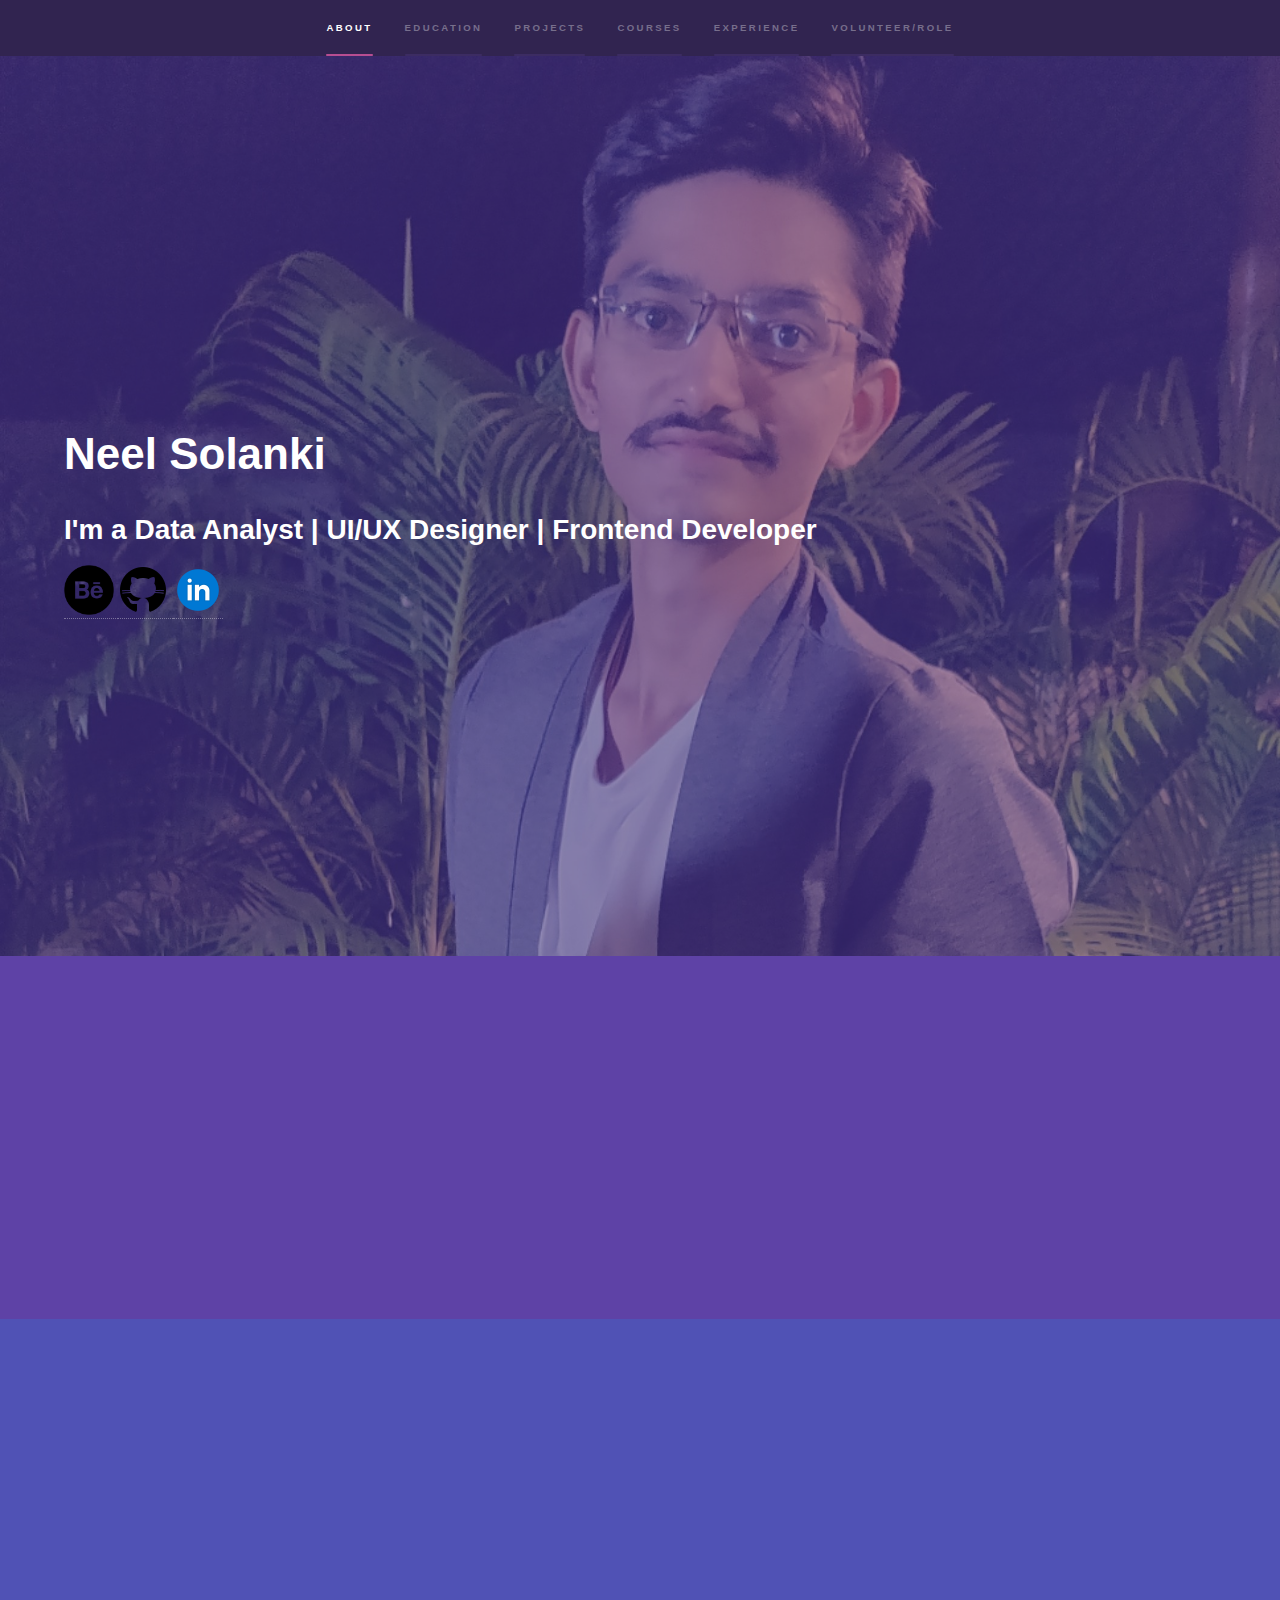
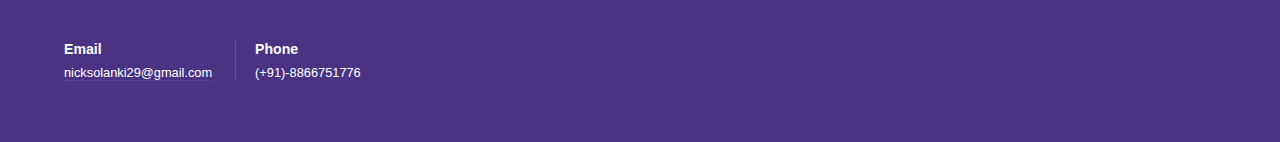
<file: index.html>
<!DOCTYPE HTML>
<html>

<head>
	<title>Neel Solanki - Portfolio</title>
	<meta charset="utf-8" />
	<meta name="title" property="og:title" content="Neel Solanki's Portfolio">
	<meta property="og:type" content="Website">
	<!-- <meta name="image" property="og:image" content="https://i.imgur.com/dE52v52.jpg"> -->
	<meta name="description" property="og:description" content="This is the Website for Neel Solanki's Portfolio">
	<meta name="author" content="Neel Solanki">
	<meta name="viewport" content="width=device-width, initial-scale=1, user-scalable=no" />
	<link rel="stylesheet" href="assets/css/main.css" />
	<link rel="icon" href="neel.jpg" type="image/jpg" sizes="13x16">
	<noscript>
		<link rel="stylesheet" href="assets/css/noscript.css" />
	</noscript>
</head>

<body class="is-preload">

	<!-- Sidebar -->
	<section id="sidebar">
		<div class="inner">
			<nav>
				<ul>
					<li><a href="#intro">About</a></li>
					<li><a href="#five">Education</a></li>
					<li><a href="#one">Projects</a></li>
					<li><a href="#two">Courses</a></li>
					<li><a href="#three">Experience</a></li>
					<li><a href="#four">Volunteer/Role</a></li>
					<!-- <li><a href="#six">Interests</a></li> -->
				</ul>
			</nav>
		</div>
	</section>

	<!-- Wrapper -->
	<div id="wrapper">

		<!-- Intro -->
		<section id="intro" class="wrapper style1 fullscreen fade-up">
			<div class="inner">
				<h1>Neel Solanki</h1>
				<h2>I'm a Data Analyst <b>|</b> UI/UX Designer <b>|</b> Frontend Developer </h2>
				<a href="https://www.behance.net/neelsolanki1/projects">
					<img src="images/behancelogo.png" height="50px;" ></img> 
				</a>
				<a href="https://github.com/neelsolanki29">
					<img src="images/githubLogo.png" height="50px;" ></img> 
				</a>
				<a href="https://www.linkedin.com/in/neel-solanki-1a0516191/"> 
					<img src="images/linkedinLogo.png" height="50px;" ></img> 
				</a>

				<!-- <a href="mailto:jayunaliya@gmail.com"> 
					<img src="images/emailLogo.png" height="50px;" ></img> 
				</a> -->
			</div>
		</section>

		<!-- educ -->
		<section id="five" class="wrapper style1 fade-up">
			<div class="inner">

				<div class="container">
					<div id="timeline-content">

						<ul class="timeline">
							<!-- <li class="event" data-date="65Million B.C.">
								<h3>University of Ottawa (uOttawa), Ottawa, Canada </h3>
								<h4>Master of Computer Science</h4>
								<p>September 2022 - April 2024 (expected) </p>
								<ul>
									<li>
										Incoming Master's Student.
									</li>
								</ul>
							</li> -->
							<li class="event" data-date="65Million B.C.">
								<h3>Pandit Deendayal Energy University, Gandhinagar, India (formerly PDPU)</h3>
								<h4>B.Tech. in Information and Communication Technology</h4>
								<p>August 2018 - May 2022</p>
								<ul>
									<li>
										<b>CPI: 9.21 / 10.00</b> 
										<br>
										<b>Courses :</b> Big Data Analytics, Machine Learning, Artificial Intelligence, Information Security, Theory of Automata and Computation, Data Warehousing and Data Mining, Operating Systems, Database Management Systems, Object-Oriented Concepts and Programming, Computer Networks, Design and Analysis of Algorithms, Data and File Structures.
									</li>
								</ul>
							</li>
							</li>
						</ul>
					</div>
				</div>
		</section>

		<!-- One -->
		<section id="one" class="wrapper style2 spotlights">
			<section>
				<div class="content">
					<div class="inner">
						<h2>Frontend Development Projects</h2>
						<p>Creates websites and applications using web languages such as HTML, CSS, and JavaScript allow users to access and interact with the site or app.
							<!-- <br> (Aug 2021 - Dec 2021) -->
						</p>
						<ul class="actions">
							<li><a href="frontend.html" class="button">View Projects</a></li>
						</ul>
					</div>
				</div>
			</section>

			<section>
				<div class="content">
					<div class="inner">
						<h2>Reactjs Projects</h2>
						<p>Building user interfaces, single-page applications and reusable UI components.
							<!-- <br> (Aug 2021 - Dec 2021) -->
						</p>
						<ul class="actions">
							<li><a href="react.html" class="button">View Projects</a></li>
						</ul>
					</div>
				</div>
			</section>

			<section>
				<div class="content">
					<div class="inner">
						<h2>AI/ML Projects</h2>
						<p>Reduce human error from careless mistakes to errors in judgment.
							<!-- <br> (Aug 2021 - Dec 2021) -->
						</p>
						<ul class="actions">
							<li><a href="aiml.html" class="button">View Projects</a></li>
						</ul>
					</div>
				</div>
			</section>

			<section>
				<div class="content">
					<div class="inner">
						<h2>Power BI Projects</h2>
						<p>Connect disparate data sets, transform and clean the data into a data model and create charts or graphs to provide visuals of the data.
							<!-- <br> (Jan 2021 - Apr 2021) -->
						</p>
						<ul class="actions">
							<li><a href="powerbi.html" class="button">View Projects</a></li>
						</ul>
					</div>
				</div>
			</section>

			<section>
				<div class="content">
					<div class="inner">
						<h2>Blockchain Projects</h2>
						<p>Developing full proof decentralized system that provides security, privacy, innovation, immutability and transparency.
							<!-- <br> (Aug 2020 - Dec 2020) -->
						</p>
						<ul class="actions">
							<li><a href="blockchain.html" class="button">View Projects</a></li>
						</ul>
					</div>
				</div>
			</section>
		</section>

		<!-- Two -->
		<section id="two" class="wrapper style3 fade-up">
			<div class="inner">
				<div class="features">
					<section>
						<span class="icon solid major fa-code"></span>
						<h3>Google Data Analytics</h3>
						<p> An online course on Coursera offered by Google <br>(May 2022 - Present) <br>
							<!-- <a href="https://insidesherpa.s3.amazonaws.com/completion-certificates/J.P.%20Morgan/R5iK7HMxJGBgaSbvk_JPMorgan%20Chase_u5boDPS8rBBArS6Re_1640250206587_completion_certificate.pdf">
								View Certificate
							</a> -->
						</p>
					</section>
					<section>
						<span class="icon solid major fa-code"></span>
						<h3>Google UX Professional</h3>
						<p> An online course on Coursera offered by Google <br>(Feb 2022 - Present) <br>
							<!-- <a href="https://coursera.org/share/c74d96be9af952948fd66ec2e6498aef"> 
								View Certificate
							</a> -->
						</p>
					</section>

					<section>
						<span class="icon solid major fa-code"></span>
						<h3>Power BI</h3>
						<p>An online course offered by Simplilearn <br>(Aug 2021 - Aug 2021) <br>
							<a href="Files/PowerBI.pdf"> 
								View Certificate
							</a>
						</p>
					</section>

					<section>
						<span class="icon solid major fa-code"></span>
						<h3>Inroduction to Python Programming</h3>
						<p>A capsule course offered at Pandit Deendayal Energy University (PDEU), Gandhinagar, India. <br>(Jan 2020 - Apr 2020) <br>
							<!-- <a href="https://nptel.ac.in/noc/Ecertificate/?q=NPTEL20CS35S1PC176625"> 
								View Certificate
							</a> -->
						</p>
					</section>

					<section>
						<span class="icon solid major fa-code"></span>
						<h3>Intoduction to Web Development</h3>
						<p>An online course offered by University of Michigan, USA. <br>(May 2020 - May 2020) <br>
							<a href="Files/WebDevelopment.pdf"> View Certificate </a>
						</p>
					</section>

					<section>
						<span class="icon solid major fa-code"></span>
						<h3>Intoduction to CSS3</h3>
						<p>An online course offered by University of Michigan, USA. <br>(May 2020 - May 2020) <br>
							<a href="Files/CSS3.pdf"> View Certificate </a>
						</p>
					</section>

					<section>
						<span class="icon solid major fa-code"></span>
						<h3>Intoduction to HTML5</h3>
						<p>An online course offered by University of Michigan, USA. <br>(May 2020 - May 2020) <br>
							<a href="Files/HTML5.pdf"> View Certificate </a>
						</p>
					</section>

					<section>
						<span class="icon solid major fa-code-branch"></span>
						<h3>Smart Cities</h3>
						<p>A capsule course offered at Pandit Deendayal Energy University (PDEU), Gandhinagar, India. <br>(Jan 2019 - Jan 2019) <br>
							<!-- <a href="Files/HTML5.pdf"> View Certificate </a> -->
						</p>
					</section>

				</div>
			</div>
		</section>

		<!-- Three -->
		<section id="three" class="wrapper style1 fade-up">
			<div class="inner">
				<div class="table-wrapper">
					<table>
						<thead>
							<tr>
								<th>Title</th>
								<th>Organization</th>
								<th>Duration</th>
							</tr>
						</thead>
						<tbody>
							<tr>
								<td>Research Intern</td>
								<td>Dr. Debabrata Swain and Dr. Devlina Adhikari, Pandit Deendayal Energy University, Gandhinagar, India</td>
								<td>Jan 2022 - May 2022</td>
							</tr>
							<tr>
								<td>UI/UX Designer Intern <br></td>
								<td>Vibencode, India</td>
								<td>Sept 2021 - Oct 2021</td>
							</tr>
							<tr>
								<td>Frontend Developer Intern</td>
								<td>Spectra Therapeutics Pvt. Ltd., Ahmedabad, India</td>
								<td>Jun 2021 - Jul 2021</td>
							</tr>
						</tbody>
					</table>
				</div>
			</div>
		</section>

		<!-- four -->
		<section id="four" class="wrapper style2 fade-up">
			<div class="inner">
				<div class="table-wrapper">
					<table>
						<thead>
							<tr>
								<th>Title</th>
								<th>Organization</th>
								<th>Duration</th>
							</tr>
						</thead>
						<tbody>
							<tr>
								<td>Core Committee - Member</td>
								<td>Developer Student Club of PDEU</td>
								<td>Jul 2020 - Dec 2021</td>
							</tr>
							<tr>
								<td>Volunteer</td>
								<td>Nature's Club (NGO), Surat, India</td>
								<td>Jun 2019 - Present</td>
							</tr>
							<tr>
								<td>Member</td>
								<td>Computer Society of India (CSI)</td>
								<td>Sep 2018 - Present</td>
							</tr>
						</tbody>
					</table>
				</div>
			</div>
		</section>
		
		<!-- six -->

		<!-- <section id="six" class="wrapper style3 fade-up">
			<div class="inner">
				<ul>
					<h4> Gaming </h4>
					<h4> History </h4>
					<h4> Music </h4>
					<h4> Sports </h4>
					<ul>
						<li> Table Tennis </li>
						<li> Cricket </li>
					</ul>
					<h4> Space </h4>
					<h4> Travel </h4>
				</ul>
			</div>
		</section> -->

		<!-- Footer -->
		<footer id="footer" class="wrapper style1-alt">
			<div class="inner">
				<ul class="menu">
					<li>
						<h3>Email</h3>
						<a href="mailto:nicksolanki29@gmail.com" style="color: white">nicksolanki29@gmail.com</a>
					</li>
					<li>
						<h3>Phone</h3>
						<span style="color: white">(+91)-8866751776</span>
					</li>
				</ul>
			</div>
		</footer>

		<!-- Scripts -->
		<script src="assets/js/jquery.min.js"></script>
		<script src="assets/js/jquery.scrollex.min.js"></script>
		<script src="assets/js/jquery.scrolly.min.js"></script>
		<script src="assets/js/browser.min.js"></script>
		<script src="assets/js/breakpoints.min.js"></script>
		<script src="assets/js/util.js"></script>
		<script src="assets/js/main.js"></script>

</body>

</html>
</file>
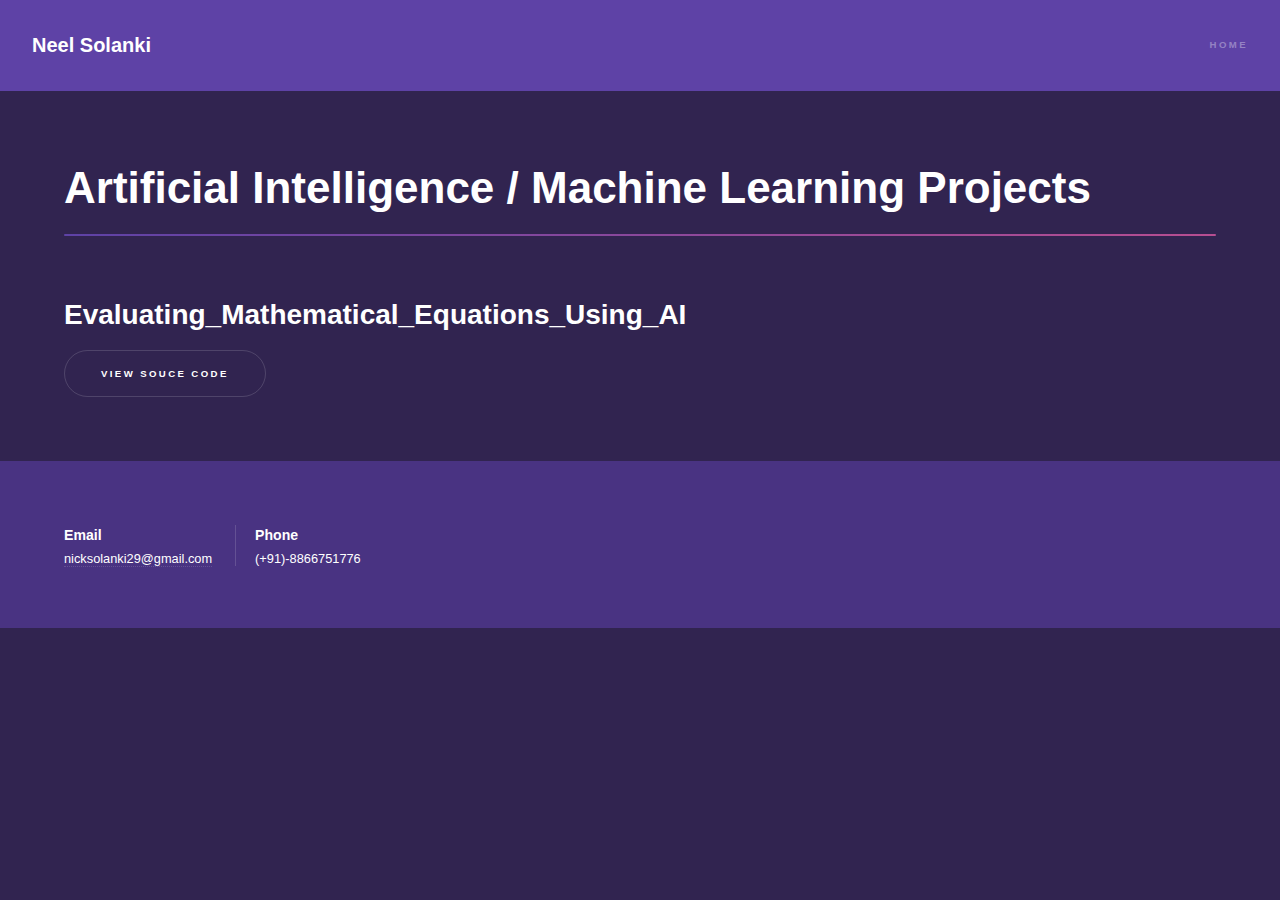
<file: aiml.html>
<!DOCTYPE HTML>
<html>
	<head>
		<title>AI/ML Projects</title>
		<meta charset="utf-8" />
		<meta name="viewport" content="width=device-width, initial-scale=1, user-scalable=no" />
		<link rel="stylesheet" href="assets/css/main.css" />
		<noscript><link rel="stylesheet" href="assets/css/noscript.css" /></noscript>
		<link rel="icon" href="neel.jpg" type="image/jpg" sizes="13x16">
	</head>
	<body class="is-preload">

		<!-- Header -->
			<header id="header">
				<a href="index.html" class="title">Neel Solanki</a>
				<nav>
					<ul>
						<li><a href="index.html">Home</a></li>
					</ul>
				</nav>
			</header>

		<!-- Wrapper -->
			<div id="wrapper">
				<section id="main" class="wrapper">
					<div class="inner">
						<h1 class="major">Artificial Intelligence / Machine Learning Projects</h1>

				<!-- Main -->
					<section id="main" class="wrapper">
						<div class="content">
							<div class="inner">
								<h2>Evaluating_Mathematical_Equations_Using_AI</h2>
								<ul class="actions">
									<li><a href="https://github.com/neelsolanki29/AI-ML/tree/master/Evaluating_Mathematical_Equations_Using_AI-master" class="button">View Souce Code</a></li>
								</ul>
							</div>
						</div>
					</section>
			</div> 

	<!-- Footer -->
			<footer id="footer" class="wrapper style1-alt">
				<div class="inner">
					<ul class="menu">
						<li>
							<h3>Email</h3>
							<a href="mailto:nicksolanki29@gmail.com" style="color: white">nicksolanki29@gmail.com</a>
						</li>
						<li>
							<h3>Phone</h3>
							<span style="color: white">(+91)-8866751776</span>
						</li>					
					</ul>
				</div>
			</footer>

		<!-- Scripts -->
			<script src="assets/js/jquery.min.js"></script>
			<script src="assets/js/jquery.scrollex.min.js"></script>
			<script src="assets/js/jquery.scrolly.min.js"></script>
			<script src="assets/js/browser.min.js"></script>
			<script src="assets/js/breakpoints.min.js"></script>
			<script src="assets/js/util.js"></script>
			<script src="assets/js/main.js"></script>

	</body>
</html>
</file>
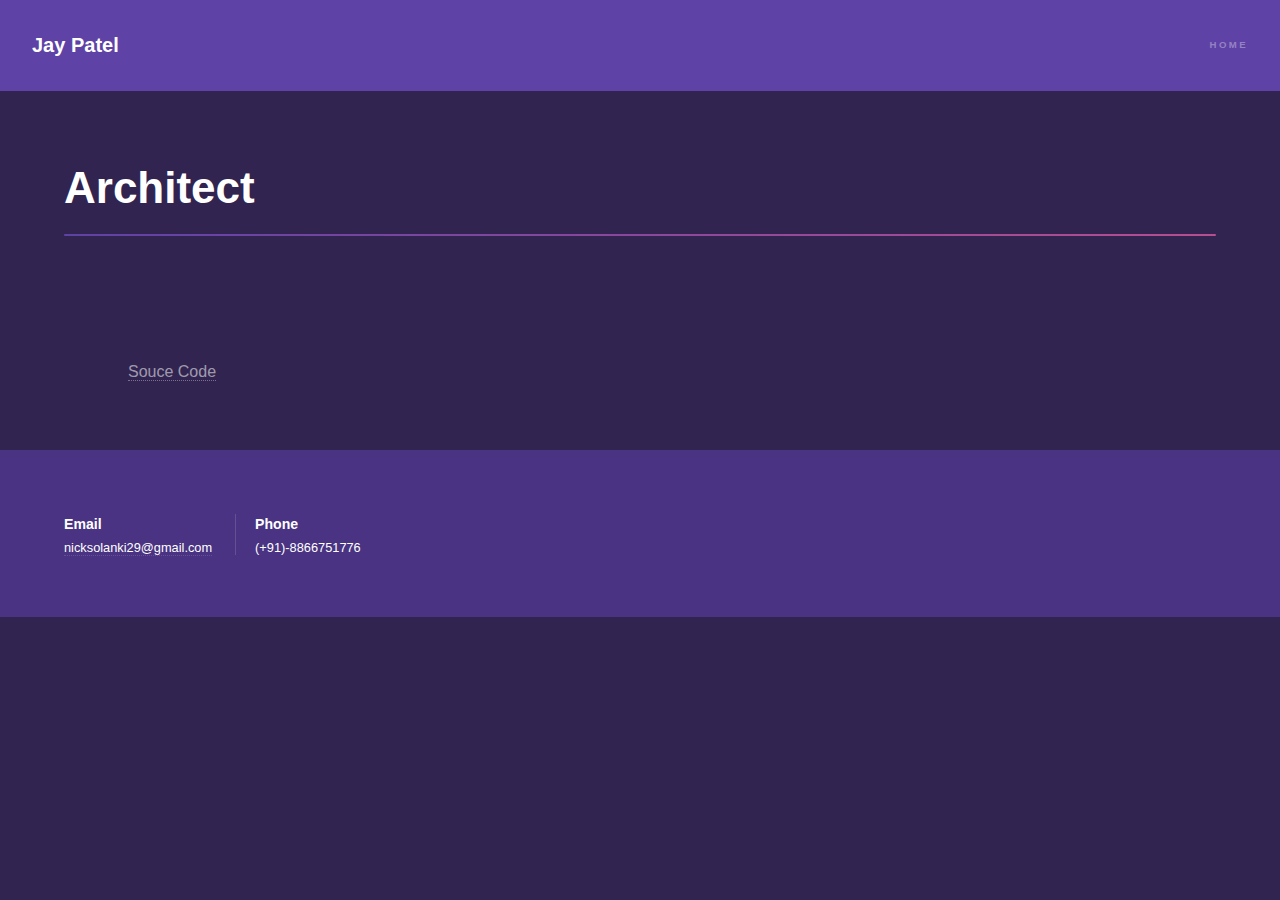
<file: architect.html>
<!DOCTYPE HTML>
<html>
	<head>
		<title>Architect Website</title>
		<meta charset="utf-8" />
		<meta name="viewport" content="width=device-width, initial-scale=1, user-scalable=no" />
		<link rel="stylesheet" href="assets/css/main.css" />
		<noscript><link rel="stylesheet" href="assets/css/noscript.css" /></noscript>
		<link rel="icon" href="jay.jpg" type="image/jpg" sizes="13x16">
	</head>
	<body class="is-preload">

		<!-- Header -->
			<header id="header">
				<a href="index.html" class="title"> Jay Patel</a>
				<nav>
					<ul>
						<li><a href="index.html">Home</a></li>
					</ul>
				</nav>
			</header>

		<!-- Wrapper -->
			<div id="wrapper">
				<section id="main" class="wrapper">
					<div class="inner">
						<h1 class="major">Architect</h1>
				<!-- Main -->
					<section id="main" class="wrapper">
						<div class="inner">
							<!-- <video style="justify-content: center" width="65%" height="80%" controls>
								<source src="images/2IOT.mp4" type="video/mp4">
								Your browser does not support the video tag.
							</video>
							<video style="justify-content: center" width="350" height="400" controls>
									<source src="images/1IOT.mp4" type="video/mp4">
									Your browser does not support the video tag.
								</video> -->
							<!-- <div style="display: flex">
								
								<p>
									 <b> This project makes the life of disabled people easy. </b>
									<br> The user can turn on/off the electrical appliances in the home by showing the specific gestures.
									<br> By pointing the index finger towards the camera the light will turn on. If the user wants to turn off the light, he should close his fist. 
									<br> Also, using an IR sensor, the light gets turned on and off automatically once the user enters and leaves the room, respectively.
									 <br>
									<b> Technologies Used:</b> Arduino UNO, Relay Module, IR Sensor, Breadboard, Jumper wires, Electrical Motor, Batteries, pyFirmata, Python, MediaPipe 
								</p>
							</div> -->
							<a href="https://github.com/neelsolanki29/Frontend/tree/master/Architect-Website" download> Souce Code </a>
						</div>
					</section>

			</div>
	<!-- Footer -->
			<footer id="footer" class="wrapper style1-alt">
				<div class="inner">
					<ul class="menu">
						<li>
							<h3>Email</h3>
							<a href="mailto:nicksolanki29@gmail.com" style="color: white">nicksolanki29@gmail.com</a>
						</li>
						<li>
							<h3>Phone</h3>
							<span style="color: white">(+91)-8866751776</span>
						</li>					
					</ul>
				</div>
			</footer>

		<!-- Scripts -->
			<script src="assets/js/jquery.min.js"></script>
			<script src="assets/js/jquery.scrollex.min.js"></script>
			<script src="assets/js/jquery.scrolly.min.js"></script>
			<script src="assets/js/browser.min.js"></script>
			<script src="assets/js/breakpoints.min.js"></script>
			<script src="assets/js/util.js"></script>
			<script src="assets/js/main.js"></script>

	</body>
</html>
</file>
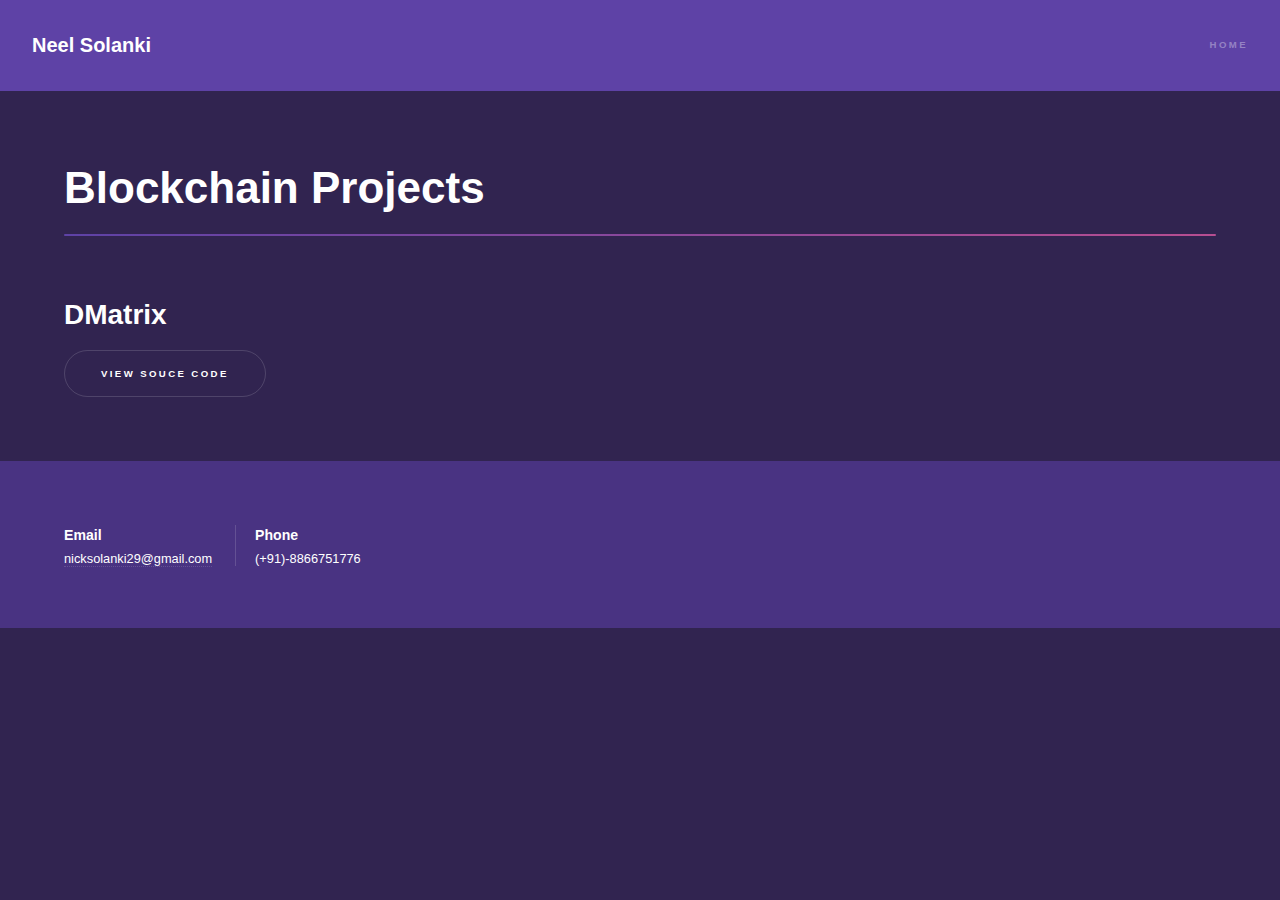
<file: blockchain.html>
<!DOCTYPE HTML>
<html>
	<head>
		<title>Reactjs Projects</title>
		<meta charset="utf-8" />
		<meta name="viewport" content="width=device-width, initial-scale=1, user-scalable=no" />
		<link rel="stylesheet" href="assets/css/main.css" />
		<noscript><link rel="stylesheet" href="assets/css/noscript.css" /></noscript>
		<link rel="icon" href="neel.jpg" type="image/jpg" sizes="13x16">
	</head>
	<body class="is-preload">

		<!-- Header -->
			<header id="header">
				<a href="index.html" class="title">Neel Solanki</a>
				<nav>
					<ul>
						<li><a href="index.html">Home</a></li>
					</ul>
				</nav>
			</header>

		<!-- Wrapper -->
			<div id="wrapper">
				<section id="main" class="wrapper">
					<div class="inner">
						<h1 class="major">Blockchain Projects</h1>

				<!-- Main -->
					<section id="main" class="wrapper">
						<div class="content">
							<div class="inner">
								<h2>DMatrix</h2>
								<ul class="actions">
									<li><a href="https://github.com/neelsolanki29/React-js/tree/master/DMatrix" class="button">View Souce Code</a></li>
								</ul>
							</div>
						</div>
					</section>
			</div> 

	<!-- Footer -->
			<footer id="footer" class="wrapper style1-alt">
				<div class="inner">
					<ul class="menu">
						<li>
							<h3>Email</h3>
							<a href="mailto:nicksolanki29@gmail.com" style="color: white">nicksolanki29@gmail.com</a>
						</li>
						<li>
							<h3>Phone</h3>
							<span style="color: white">(+91)-8866751776</span>
						</li>					
					</ul>
				</div>
			</footer>

		<!-- Scripts -->
			<script src="assets/js/jquery.min.js"></script>
			<script src="assets/js/jquery.scrollex.min.js"></script>
			<script src="assets/js/jquery.scrolly.min.js"></script>
			<script src="assets/js/browser.min.js"></script>
			<script src="assets/js/breakpoints.min.js"></script>
			<script src="assets/js/util.js"></script>
			<script src="assets/js/main.js"></script>

	</body>
</html>
</file>
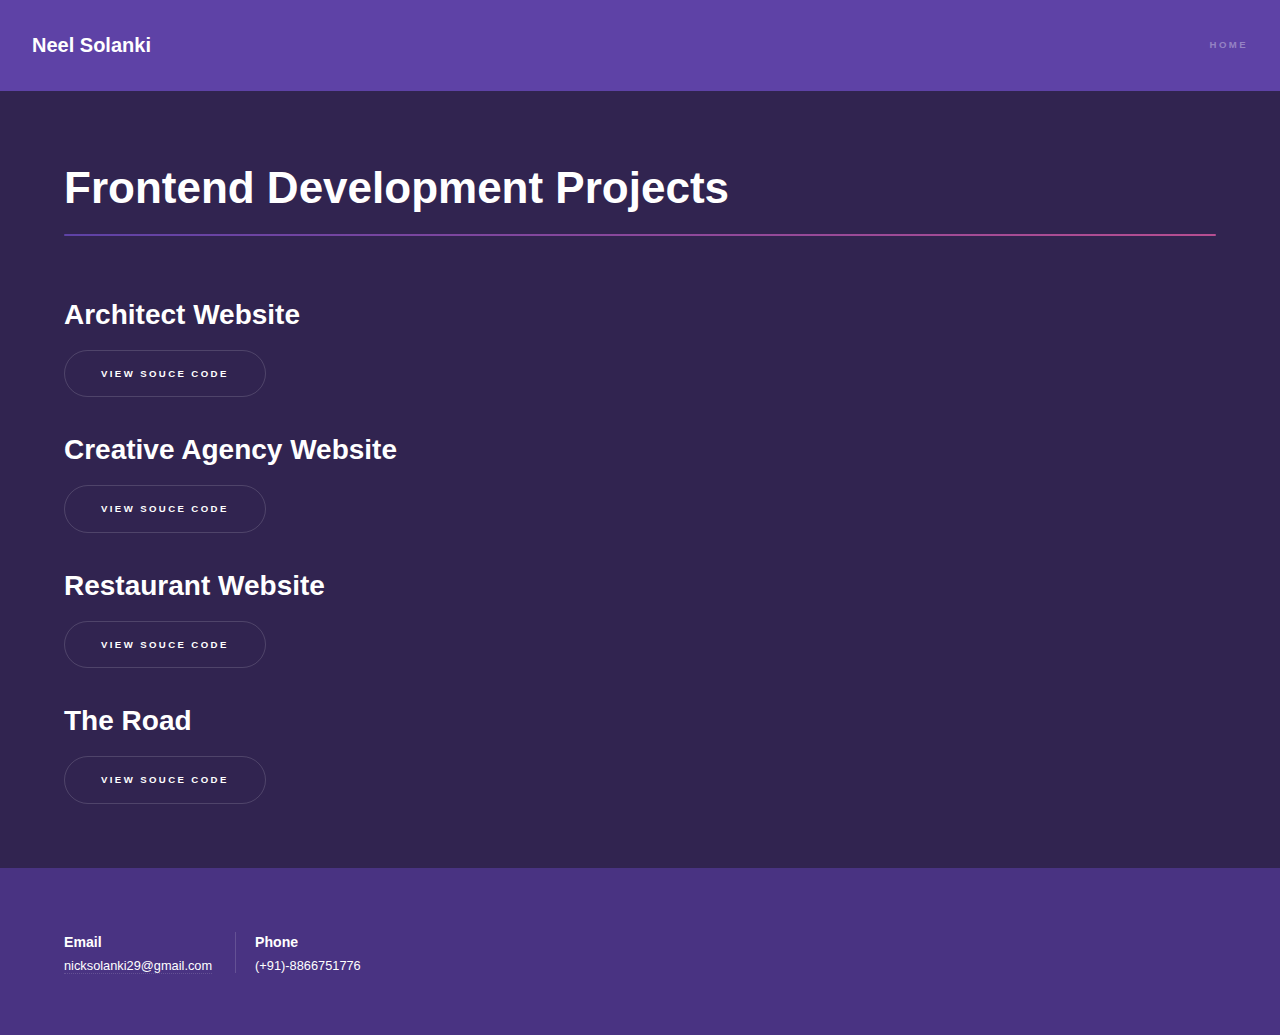
<file: frontend.html>
<!DOCTYPE HTML>
<html>
	<head>
		<title>Frontend Development Projects</title>
		<meta charset="utf-8" />
		<meta name="viewport" content="width=device-width, initial-scale=1, user-scalable=no" />
		<link rel="stylesheet" href="assets/css/main.css" />
		<noscript><link rel="stylesheet" href="assets/css/noscript.css" /></noscript>
		<link rel="icon" href="neel.jpg" type="image/jpg" sizes="13x16">
	</head>
	<body class="is-preload">

		<!-- Header -->
			<header id="header">
				<a href="index.html" class="title">Neel Solanki</a>
				<nav>
					<ul>
						<li><a href="index.html">Home</a></li>
					</ul>
				</nav>
			</header>

		<!-- Wrapper -->
			<div id="wrapper">
				<section id="main" class="wrapper">
					<div class="inner">
						<h1 class="major">Frontend Development Projects</h1>

				<!-- Main -->
					<section id="main" class="wrapper">
						<div class="content">
							<div class="inner">
								<h2>Architect Website</h2>
								<ul class="actions">
									<li><a href="https://github.com/neelsolanki29/Frontend/tree/master/Architect-Website" class="button">View Souce Code</a></li>
								</ul>
							</div>
						</div>
					</section>

					<section id="main" class="wrapper">
						<div class="content">
							<div class="inner">
								<h2>Creative Agency Website</h2>
								<ul class="actions">
									<li><a href="https://github.com/neelsolanki29/Frontend/tree/master/Creative-Agency" class="button">View Souce Code</a></li>
								</ul>
							</div>
						</div>
					</section>

					<section id="main" class="wrapper">
						<div class="content">
							<div class="inner">
								<h2>Restaurant Website</h2>
								<ul class="actions">
									<li><a href="https://github.com/neelsolanki29/Frontend/tree/master/Restaurant-Website" class="button">View Souce Code</a></li>
								</ul>
							</div>
						</div>
					</section>

					<section id="main" class="wrapper">
						<div class="content">
							<div class="inner">
								<h2>The Road</h2>
								<ul class="actions">
									<li><a href="https://github.com/neelsolanki29/Frontend/tree/master/The-Road-Final" class="button">View Souce Code</a></li>
								</ul>
							</div>
						</div>
					</section>

			</div> 

			<!-- <section id="main" class="wrapper style2 spotlights">
				<section>
					<div class="content">
						<div class="inner">
							<h1>Frontend Development Projects</h1>
						</div>
					</div>
				</section>
	
				<section>
					<div class="content">
						<div class="inner">
							<h2>Architect Website</h2>
							<ul class="actions">
								<li><a href="https://github.com/neelsolanki29/Frontend/tree/master/Architect-Website" class="button">View Souce Code</a></li>
							</ul>
						</div>
					</div>
				</section>
	
				<section>
					<div class="content">
						<div class="inner">
							<h2>Creative Agency Website</h2>
							<ul class="actions">
								<li><a href="https://github.com/neelsolanki29/Frontend/tree/master/Creative-Agency" class="button">View Souce Code</a></li>
							</ul>
						</div>
					</div>
				</section>
	
				<section>
					<div class="content">
						<div class="inner">
							<h2>Restaurant Website</h2>
							<ul class="actions">
								<li><a href="https://github.com/neelsolanki29/Frontend/tree/master/Restaurant-Website" class="button">View Souce Code</a></li>
							</ul>
						</div>
					</div>
				</section>
	
				<section>
					<div class="content">
						<div class="inner">
							<h2>The Road</h2>
							<ul class="actions">
								<li><a href="https://github.com/neelsolanki29/Frontend/tree/master/The-Road-Final" class="button">View Souce Code</a></li>
							</ul>
						</div>
					</div>
				</section>
			</section> -->

	<!-- Footer -->
			<footer id="footer" class="wrapper style1-alt">
				<div class="inner">
					<ul class="menu">
						<li>
							<h3>Email</h3>
							<a href="mailto:nicksolanki29@gmail.com" style="color: white">nicksolanki29@gmail.com</a>
						</li>
						<li>
							<h3>Phone</h3>
							<span style="color: white">(+91)-8866751776</span>
						</li>					
					</ul>
				</div>
			</footer>

		<!-- Scripts -->
			<script src="assets/js/jquery.min.js"></script>
			<script src="assets/js/jquery.scrollex.min.js"></script>
			<script src="assets/js/jquery.scrolly.min.js"></script>
			<script src="assets/js/browser.min.js"></script>
			<script src="assets/js/breakpoints.min.js"></script>
			<script src="assets/js/util.js"></script>
			<script src="assets/js/main.js"></script>

	</body>
</html>
</file>
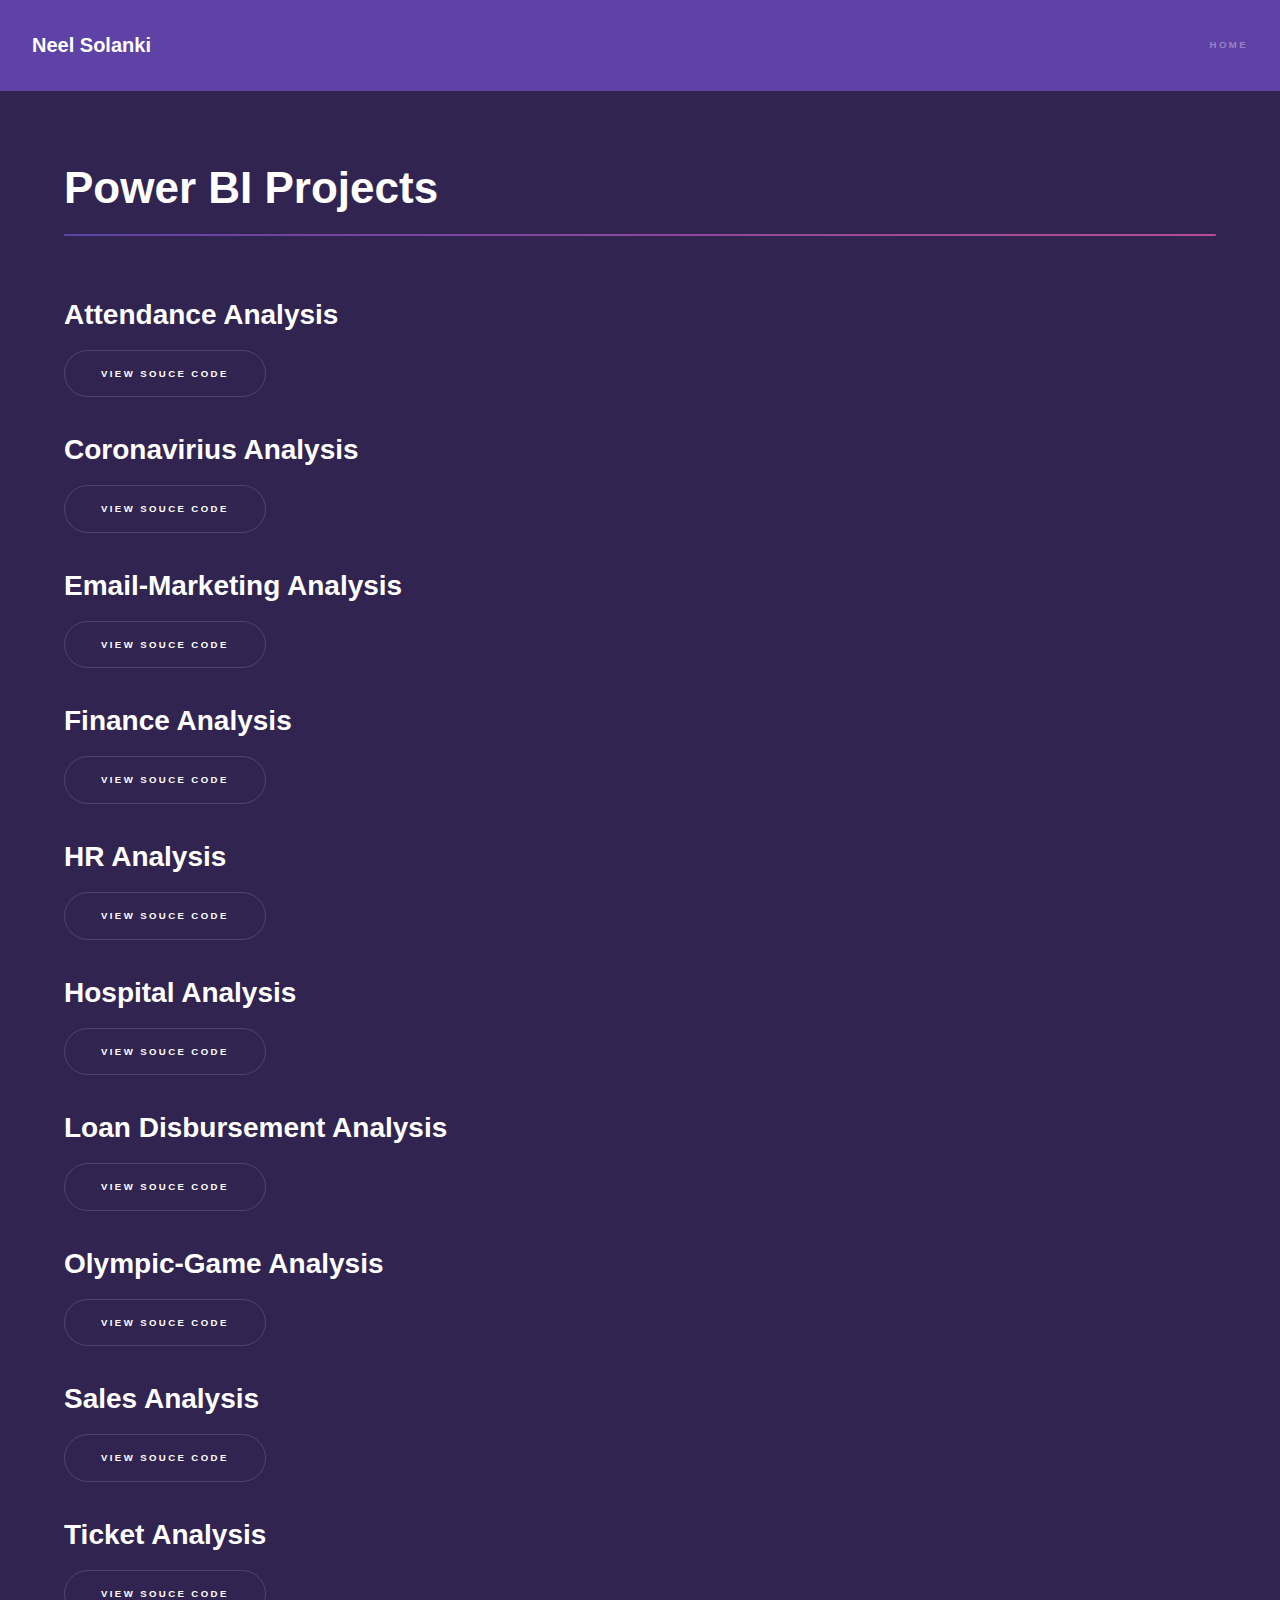
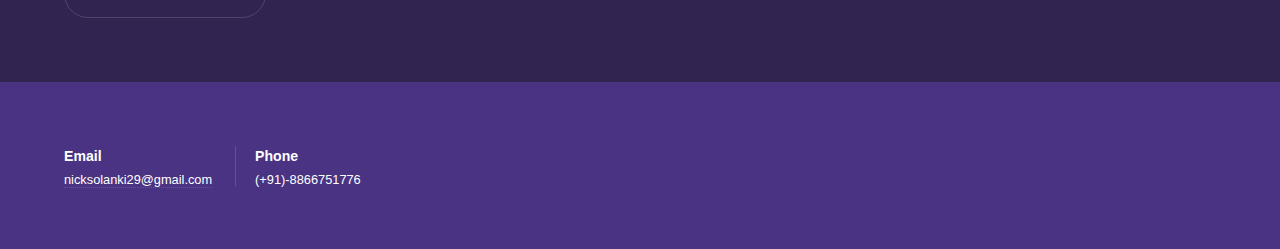
<file: powerbi.html>
<!DOCTYPE HTML>
<html>
	<head>
		<title>Power BI Projects</title>
		<meta charset="utf-8" />
		<meta name="viewport" content="width=device-width, initial-scale=1, user-scalable=no" />
		<link rel="stylesheet" href="assets/css/main.css" />
		<noscript><link rel="stylesheet" href="assets/css/noscript.css" /></noscript>
		<link rel="icon" href="neel.jpg" type="image/jpg" sizes="13x16">
	</head>
	<body class="is-preload">

		<!-- Header -->
			<header id="header">
				<a href="index.html" class="title">Neel Solanki</a>
				<nav>
					<ul>
						<li><a href="index.html">Home</a></li>
					</ul>
				</nav>
			</header>

		<!-- Wrapper -->
			<div id="wrapper">
				<section id="main" class="wrapper">
					<div class="inner">
						<h1 class="major">Power BI Projects</h1>

				<!-- Main -->
					<section id="main" class="wrapper">
						<div class="content">
							<div class="inner">
								<h2>Attendance Analysis</h2>
								<ul class="actions">
									<li><a href="https://github.com/neelsolanki29/Power-BI/tree/master/Attendance%20Analysis" class="button">View Souce Code</a></li>
								</ul>
							</div>
						</div>
					</section>

					<section id="main" class="wrapper">
						<div class="content">
							<div class="inner">
								<h2>Coronavirius Analysis</h2>
								<ul class="actions">
									<li><a href="https://github.com/neelsolanki29/Power-BI/tree/master/Coronavirius%20Analysis" class="button">View Souce Code</a></li>
								</ul>
							</div>
						</div>
					</section>

					<section id="main" class="wrapper">
						<div class="content">
							<div class="inner">
								<h2>Email-Marketing Analysis</h2>
								<ul class="actions">
									<li><a href="https://github.com/neelsolanki29/Power-BI/tree/master/Email-Marketing%20Analysis" class="button">View Souce Code</a></li>
								</ul>
							</div>
						</div>
					</section>

					<section id="main" class="wrapper">
						<div class="content">
							<div class="inner">
								<h2>Finance Analysis</h2>
								<ul class="actions">
									<li><a href="https://github.com/neelsolanki29/Power-BI/tree/master/Finance%20Analysis" class="button">View Souce Code</a></li>
								</ul>
							</div>
						</div>
					</section>

					<section id="main" class="wrapper">
						<div class="content">
							<div class="inner">
								<h2>HR Analysis</h2>
								<ul class="actions">
									<li><a href="https://github.com/neelsolanki29/Power-BI/tree/master/HR%20Analysis" class="button">View Souce Code</a></li>
								</ul>
							</div>
						</div>
					</section>

					<section id="main" class="wrapper">
						<div class="content">
							<div class="inner">
								<h2>Hospital Analysis</h2>
								<ul class="actions">
									<li><a href="https://github.com/neelsolanki29/Power-BI/tree/master/Hospital%20Analysis" class="button">View Souce Code</a></li>
								</ul>
							</div>
						</div>
					</section>

					<section id="main" class="wrapper">
						<div class="content">
							<div class="inner">
								<h2>Loan Disbursement Analysis</h2>
								<ul class="actions">
									<li><a href="https://github.com/neelsolanki29/Power-BI/tree/master/Loan%20Disbursement%20Analysis" class="button">View Souce Code</a></li>
								</ul>
							</div>
						</div>
					</section>

					<section id="main" class="wrapper">
						<div class="content">
							<div class="inner">
								<h2>Olympic-Game Analysis</h2>
								<ul class="actions">
									<li><a href="https://github.com/neelsolanki29/Power-BI/tree/master/Olympic-Game%20Analysis" class="button">View Souce Code</a></li>
								</ul>
							</div>
						</div>
					</section>

					<section id="main" class="wrapper">
						<div class="content">
							<div class="inner">
								<h2>Sales Analysis</h2>
								<ul class="actions">
									<li><a href="https://github.com/neelsolanki29/Power-BI/tree/master/Sales%20Analysis" class="button">View Souce Code</a></li>
								</ul>
							</div>
						</div>
					</section>

					<section id="main" class="wrapper">
						<div class="content">
							<div class="inner">
								<h2>Ticket Analysis</h2>
								<ul class="actions">
									<li><a href="https://github.com/neelsolanki29/Power-BI/tree/master/Ticket%20Analysis" class="button">View Souce Code</a></li>
								</ul>
							</div>
						</div>
					</section>
			</div> 

	<!-- Footer -->
			<footer id="footer" class="wrapper style1-alt">
				<div class="inner">
					<ul class="menu">
						<li>
							<h3>Email</h3>
							<a href="mailto:nicksolanki29@gmail.com" style="color: white">nicksolanki29@gmail.com</a>
						</li>
						<li>
							<h3>Phone</h3>
							<span style="color: white">(+91)-8866751776</span>
						</li>					
					</ul>
				</div>
			</footer>

		<!-- Scripts -->
			<script src="assets/js/jquery.min.js"></script>
			<script src="assets/js/jquery.scrollex.min.js"></script>
			<script src="assets/js/jquery.scrolly.min.js"></script>
			<script src="assets/js/browser.min.js"></script>
			<script src="assets/js/breakpoints.min.js"></script>
			<script src="assets/js/util.js"></script>
			<script src="assets/js/main.js"></script>

	</body>
</html>
</file>
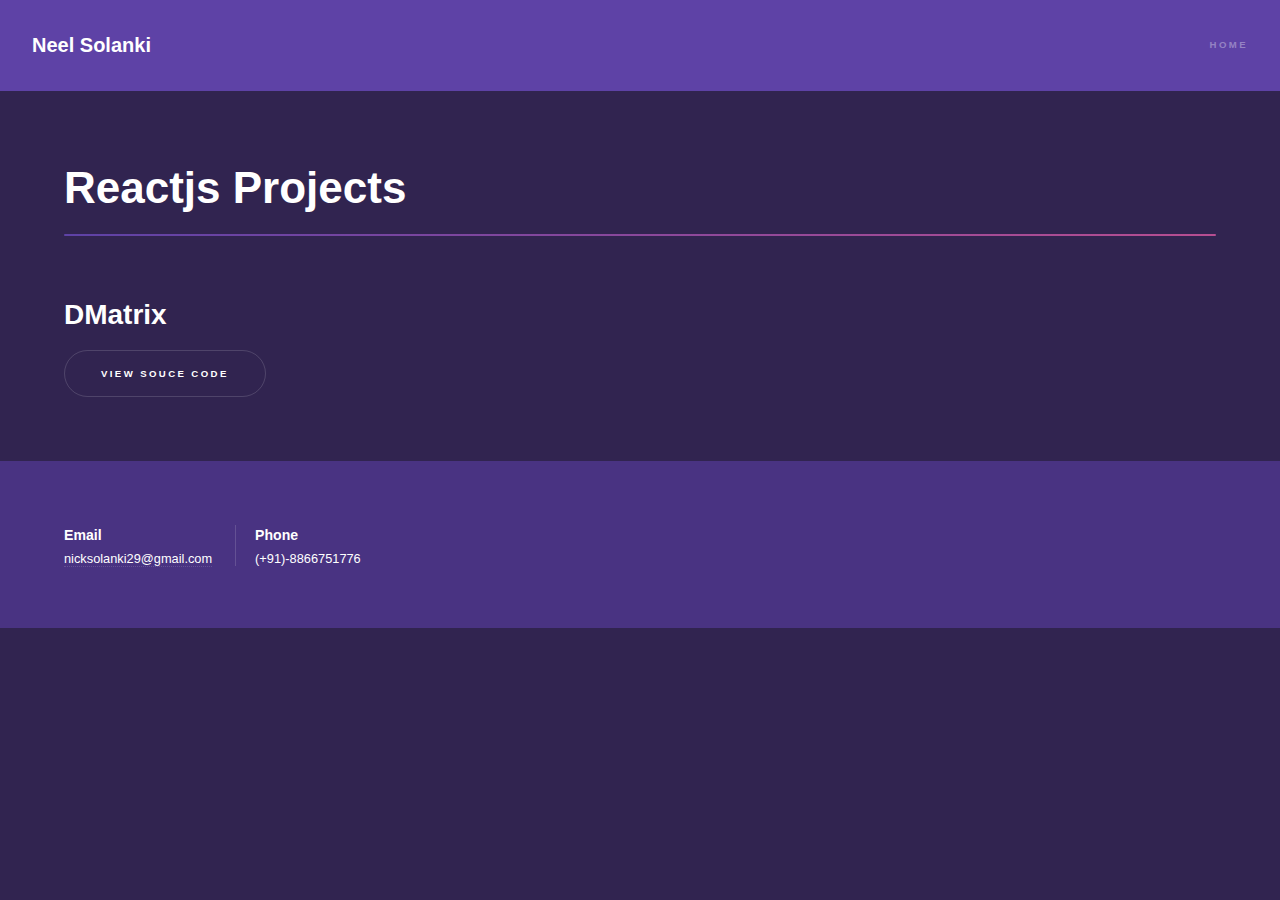
<file: react.html>
<!DOCTYPE HTML>
<html>
	<head>
		<title>Reactjs Projects</title>
		<meta charset="utf-8" />
		<meta name="viewport" content="width=device-width, initial-scale=1, user-scalable=no" />
		<link rel="stylesheet" href="assets/css/main.css" />
		<noscript><link rel="stylesheet" href="assets/css/noscript.css" /></noscript>
		<link rel="icon" href="neel.jpg" type="image/jpg" sizes="13x16">
	</head>
	<body class="is-preload">

		<!-- Header -->
			<header id="header">
				<a href="index.html" class="title">Neel Solanki</a>
				<nav>
					<ul>
						<li><a href="index.html">Home</a></li>
					</ul>
				</nav>
			</header>

		<!-- Wrapper -->
			<div id="wrapper">
				<section id="main" class="wrapper">
					<div class="inner">
						<h1 class="major">Reactjs Projects</h1>

				<!-- Main -->
					<section id="main" class="wrapper">
						<div class="content">
							<div class="inner">
								<h2>DMatrix</h2>
								<ul class="actions">
									<li><a href="https://github.com/neelsolanki29/React-js/tree/master/DMatrix" class="button">View Souce Code</a></li>
								</ul>
							</div>
						</div>
					</section>
			</div> 

	<!-- Footer -->
			<footer id="footer" class="wrapper style1-alt">
				<div class="inner">
					<ul class="menu">
						<li>
							<h3>Email</h3>
							<a href="mailto:nicksolanki29@gmail.com" style="color: white">nicksolanki29@gmail.com</a>
						</li>
						<li>
							<h3>Phone</h3>
							<span style="color: white">(+91)-8866751776</span>
						</li>					
					</ul>
				</div>
			</footer>

		<!-- Scripts -->
			<script src="assets/js/jquery.min.js"></script>
			<script src="assets/js/jquery.scrollex.min.js"></script>
			<script src="assets/js/jquery.scrolly.min.js"></script>
			<script src="assets/js/browser.min.js"></script>
			<script src="assets/js/breakpoints.min.js"></script>
			<script src="assets/js/util.js"></script>
			<script src="assets/js/main.js"></script>

	</body>
</html>
</file>
<file: assets/css/noscript.css>
/*
	Hyperspace by HTML5 UP
	html5up.net | @ajlkn
	Free for personal and commercial use under the CCA 3.0 license (html5up.net/license)
*/

/* Spotlights */

	.spotlights > section > .image:before {
		opacity: 0 !important;
	}

	.spotlights > section > .content > .inner {
		-moz-transform: none !important;
		-webkit-transform: none !important;
		-ms-transform: none !important;
		transform: none !important;
		opacity: 1 !important;
	}

/* Wrapper */

	.wrapper > .inner {
		opacity: 1 !important;
		-moz-transform: none !important;
		-webkit-transform: none !important;
		-ms-transform: none !important;
		transform: none !important;
	}

/* Sidebar */

	#sidebar > .inner {
		opacity: 1 !important;
	}

	#sidebar nav > ul > li {
		-moz-transform: none !important;
		-webkit-transform: none !important;
		-ms-transform: none !important;
		transform: none !important;
		opacity: 1 !important;
	}
</file>
<file: assets/css/main.css>
@import url(fontawesome-all.min.css);


html, body, div, span, applet, object,
iframe, h1, h2, h3, h4, h5, h6, p, blockquote,
pre, a, abbr, acronym, address, big, cite,
code, del, dfn, em, img, ins, kbd, q, s, samp,
small, strike, strong, sub, sup, tt, var, b,
u, i, center, dl, dt, dd, ol, ul, li, fieldset,
form, label, legend, table, caption, tbody,
tfoot, thead, tr, th, td, article, aside,
canvas, details, embed, figure, figcaption,
footer, header, hgroup, menu, nav, output, ruby,
section, summary, time, mark, audio, video {
	margin: 0;
	padding: 0;
	border: 0;
	font-size: 100%;
	font: inherit;
	vertical-align: baseline;}

article, aside, details, figcaption, figure,
footer, header, hgroup, menu, nav, section {
	display: block;}

body {
	line-height: 1;
}

#img{
	height: 250px;
	width: 260px;
	border-radius: 50%;
	border: 5px solid white;
}
ol, ul {
	list-style: none;
}

blockquote, q {
	quotes: none;
}

	blockquote:before, blockquote:after, q:before, q:after {
		content: '';
		content: none;
	}

table {
	border-collapse: collapse;
	border-spacing: 0;
}

body {
	-webkit-text-size-adjust: none;
}

mark {
	background-color: transparent;
	color: inherit;
}

input::-moz-focus-inner {
	border: 0;
	padding: 0;
}

input, select, textarea {
	-moz-appearance: none;
	-webkit-appearance: none;
	-ms-appearance: none;
	appearance: none;
}

/* Basic */

	@-ms-viewport {
		width: device-width;
	}

	body {
		-ms-overflow-style: scrollbar;
	}

	@media screen and (max-width: 480px) {

		html, body {
			min-width: 320px;
		}

	}

	html {
		box-sizing: border-box;
	}

	*, *:before, *:after {
		box-sizing: inherit;
	}

	body {
		background: #312450;
	}

		body.is-preload *, body.is-preload *:before, body.is-preload *:after {
			-moz-animation: none !important;
			-webkit-animation: none !important;
			-ms-animation: none !important;
			animation: none !important;
			-moz-transition: none !important;
			-webkit-transition: none !important;
			-ms-transition: none !important;
			transition: none !important;
		}


@mixin tablet-and-up {
    @media screen and (min-width: 769px) { @content; }
}
@mixin mobile-and-up {
    @media screen and (min-width: 601px) { @content; }
}
@mixin tablet-and-down  {
    @media screen and (max-width: 768px) { @content; }
}
@mixin mobile-only {
    @media screen and (max-width: 600px) { @content; }
}



@mixin tablet-and-up {
    @media screen and (min-width: 769px) { @content; }
}
@mixin mobile-and-up {
    @media screen and (min-width: 601px) { @content; }
}
@mixin tablet-and-down  {
    @media screen and (max-width: 768px) { @content; }
}
@mixin mobile-only {
    @media screen and (max-width: 600px) { @content; }
}


.container ul, li{
  list-style: none;
  padding: 0;
}


.container h1{
  font-size: 1.1rem;
  font-family: sans-serif;
}
.sessions{
  margin-top: 2rem;
  border-radius: 12px;
  position: relative;
}
.container li.event{
  padding-bottom: 1.5rem;
  border-left: 1px solid #abaaed;
  position: relative;
  padding-left: 20px;
  margin-left: 10px;
  &:last-child{
    border: 0px;
    padding-bottom: 0;
  }
  &:before{
    content: '';
    width: 15px;
    height: 15px;
    background: white;
    border: 1px solid #4e5ed3;
    box-shadow: 3px 3px 0px #bab5f8;
    box-shadow: 3px 3px 0px #bab5f8;
    border-radius: 50%;
    position: absolute;
    left: -10px;
    top: 0px;
  }
}
.time{
  color: #2a2839;
  font-family: 'Poppins', sans-serif;
  font-weight: 500;
  @include mobile-and-up{
    font-size: .9rem;
  }
  @include mobile-only{
    margin-bottom: .3rem;
    font-size: 0.85rem;
  }

}
.container p{
  color: white;
  font-family: sans-serif;
  line-height: 1.5;
  margin-top:0.4rem;
  @include mobile-only{
    font-size: .9rem;
  }
}

/* Type */

	body, input, select, textarea {
		color: rgba(255, 255, 255, 0.55);
		font-family: Arial, Helvetica, sans-serif;
		font-size: 16.5pt;
		font-weight: normal;
		line-height: 1.75;
	}

		@media screen and (max-width: 1680px) {

			body, input, select, textarea {
				font-size: 13pt;
			}

		}

		@media screen and (max-width: 1280px) {

			body, input, select, textarea {
				font-size: 12pt;
			}

		}

		@media screen and (max-width: 360px) {

			body, input, select, textarea {
				font-size: 11pt;
			}

		}

	a {
		-moz-transition: color 0.2s ease, border-bottom-color 0.2s ease;
		-webkit-transition: color 0.2s ease, border-bottom-color 0.2s ease;
		-ms-transition: color 0.2s ease, border-bottom-color 0.2s ease;
		transition: color 0.2s ease, border-bottom-color 0.2s ease;
		border-bottom: dotted 1px rgba(255, 255, 255, 0.35);
		color: inherit;
		text-decoration: none;
	}

		a:hover {
			border-bottom-color: transparent;
			color: #ffffff;
		}

	strong, b {
		color: #ffffff;
		font-weight: bold;
	}

	em, i {
		font-style: italic;
	}

	p {
		margin: 0 0 2em 0;
	}

	h1, h2, h3, h4, h5, h6 {
		color: #ffffff;
		font-weight: bold;
		line-height: 1.5;
		margin: 0 0 0.5em 0;
	}

		h1 a, h2 a, h3 a, h4 a, h5 a, h6 a {
			color: inherit;
			text-decoration: none;
		}

	h1 {
		font-size: 2.75em;
	}

		h1.major {
			margin: 0 0 1.3em 0;
			position: relative;
			padding-bottom: 0.35em;
		}

			h1.major:after {
				background-image: -moz-linear-gradient(to right, #5e42a6, #b74e91);
				background-image: -webkit-linear-gradient(to right, #5e42a6, #b74e91);
				background-image: -ms-linear-gradient(to right, #5e42a6, #b74e91);
				background-image: linear-gradient(to right, #5e42a6, #b74e91);
				-moz-transition: max-width 0.2s ease;
				-webkit-transition: max-width 0.2s ease;
				-ms-transition: max-width 0.2s ease;
				transition: max-width 0.2s ease;
				border-radius: 0.2em;
				bottom: 0;
				content: '';
				height: 0.05em;
				position: absolute;
				right: 0;
				width: 100%;
			}

	h2 {
		font-size: 1.75em;
	}

	h3 {
		font-size: 1.1em;
	}

	h4 {
		font-size: 1em;
	}

	h5 {
		font-size: 0.8em;
	}

	h6 {
		font-size: 0.6em;
	}

	@media screen and (max-width: 736px) {

		h1 {
			font-size: 2em;
		}

		h2 {
			font-size: 1.25em;
		}

		h3 {
			font-size: 1em;
		}

		h4 {
			font-size: 0.8em;
		}

		h5 {
			font-size: 0.6em;
		}

		h6 {
			font-size: 0.6em;
		}

	}

	sub {
		font-size: 0.8em;
		position: relative;
		top: 0.5em;
	}

	sup {
		font-size: 0.8em;
		position: relative;
		top: -0.5em;
	}

	blockquote {
		border-left: solid 4px rgba(255, 255, 255, 0.15);
		font-style: italic;
		margin: 0 0 2em 0;
		padding: 0.5em 0 0.5em 2em;
	}

	code {
		background: rgba(255, 255, 255, 0.05);
		border-radius: 0.25em;
		border: solid 1px rgba(255, 255, 255, 0.15);
		font-family: "Courier New", monospace;
		font-size: 0.9em;
		margin: 0 0.25em;
		padding: 0.25em 0.65em;
	}

	pre {
		-webkit-overflow-scrolling: touch;
		font-family: "Courier New", monospace;
		font-size: 0.9em;
		margin: 0 0 2em 0;
	}

		pre code {
			display: block;
			line-height: 1.75em;
			padding: 1em 1.5em;
			overflow-x: auto;
		}

	hr {
		border: 0;
		border-bottom: solid 1px rgba(255, 255, 255, 0.15);
		margin: 2em 0;
	}

		hr.major {
			margin: 3em 0;
		}

	.align-left {
		text-align: left;
	}

	.align-center {
		text-align: center;
	}

	.align-right {
		text-align: right;
	}

/* Row */

	.row {
		display: flex;
		flex-wrap: wrap;
		box-sizing: border-box;
		align-items: stretch;
	}

		.row > * {
			box-sizing: border-box;
		}

		.row.gtr-uniform > * > :last-child {
			margin-bottom: 0;
		}

		.row.aln-left {
			justify-content: flex-start;
		}

		.row.aln-center {
			justify-content: center;
		}

		.row.aln-right {
			justify-content: flex-end;
		}

		.row.aln-top {
			align-items: flex-start;
		}

		.row.aln-middle {
			align-items: center;
		}

		.row.aln-bottom {
			align-items: flex-end;
		}

		.row > .imp {
			order: -1;
		}

		.row > .col-1 {
			width: 8.33333%;
		}

		.row > .off-1 {
			margin-left: 8.33333%;
		}

		.row > .col-2 {
			width: 16.66667%;
		}

		.row > .off-2 {
			margin-left: 16.66667%;
		}

		.row > .col-3 {
			width: 25%;
		}

		.row > .off-3 {
			margin-left: 25%;
		}

		.row > .col-4 {
			width: 33.33333%;
		}

		.row > .off-4 {
			margin-left: 33.33333%;
		}

		.row > .col-5 {
			width: 41.66667%;
		}

		.row > .off-5 {
			margin-left: 41.66667%;
		}

		.row > .col-6 {
			width: 50%;
		}

		.row > .off-6 {
			margin-left: 50%;
		}

		.row > .col-7 {
			width: 58.33333%;
		}

		.row > .off-7 {
			margin-left: 58.33333%;
		}

		.row > .col-8 {
			width: 66.66667%;
		}

		.row > .off-8 {
			margin-left: 66.66667%;
		}

		.row > .col-9 {
			width: 75%;
		}

		.row > .off-9 {
			margin-left: 75%;
		}

		.row > .col-10 {
			width: 83.33333%;
		}

		.row > .off-10 {
			margin-left: 83.33333%;
		}

		.row > .col-11 {
			width: 91.66667%;
		}

		.row > .off-11 {
			margin-left: 91.66667%;
		}

		.row > .col-12 {
			width: 100%;
		}

		.row > .off-12 {
			margin-left: 100%;
		}

		.row.gtr-0 {
			margin-top: 0;
			margin-left: 0em;
		}

			.row.gtr-0 > * {
				padding: 0 0 0 0em;
			}

			.row.gtr-0.gtr-uniform {
				margin-top: 0em;
			}

				.row.gtr-0.gtr-uniform > * {
					padding-top: 0em;
				}

		.row.gtr-25 {
			margin-top: 0;
			margin-left: -0.375em;
		}

			.row.gtr-25 > * {
				padding: 0 0 0 0.375em;
			}

			.row.gtr-25.gtr-uniform {
				margin-top: -0.375em;
			}

				.row.gtr-25.gtr-uniform > * {
					padding-top: 0.375em;
				}

		.row.gtr-50 {
			margin-top: 0;
			margin-left: -0.75em;
		}

			.row.gtr-50 > * {
				padding: 0 0 0 0.75em;
			}

			.row.gtr-50.gtr-uniform {
				margin-top: -0.75em;
			}

				.row.gtr-50.gtr-uniform > * {
					padding-top: 0.75em;
				}

		.row {
			margin-top: 0;
			margin-left: -1.5em;
		}

			.row > * {
				padding: 0 0 0 1.5em;
			}

			.row.gtr-uniform {
				margin-top: -1.5em;
			}

				.row.gtr-uniform > * {
					padding-top: 1.5em;
				}

		.row.gtr-150 {
			margin-top: 0;
			margin-left: -2.25em;
		}

			.row.gtr-150 > * {
				padding: 0 0 0 2.25em;
			}

			.row.gtr-150.gtr-uniform {
				margin-top: -2.25em;
			}

				.row.gtr-150.gtr-uniform > * {
					padding-top: 2.25em;
				}

		.row.gtr-200 {
			margin-top: 0;
			margin-left: -3em;
		}

			.row.gtr-200 > * {
				padding: 0 0 0 3em;
			}

			.row.gtr-200.gtr-uniform {
				margin-top: -3em;
			}

				.row.gtr-200.gtr-uniform > * {
					padding-top: 3em;
				}

		@media screen and (max-width: 1680px) {

			.row {
				display: flex;
				flex-wrap: wrap;
				box-sizing: border-box;
				align-items: stretch;
			}

				.row > * {
					box-sizing: border-box;
				}

				.row.gtr-uniform > * > :last-child {
					margin-bottom: 0;
				}

				.row.aln-left {
					justify-content: flex-start;
				}

				.row.aln-center {
					justify-content: center;
				}

				.row.aln-right {
					justify-content: flex-end;
				}

				.row.aln-top {
					align-items: flex-start;
				}

				.row.aln-middle {
					align-items: center;
				}

				.row.aln-bottom {
					align-items: flex-end;
				}

				.row > .imp-xlarge {
					order: -1;
				}

				.row > .col-1-xlarge {
					width: 8.33333%;
				}

				.row > .off-1-xlarge {
					margin-left: 8.33333%;
				}

				.row > .col-2-xlarge {
					width: 16.66667%;
				}

				.row > .off-2-xlarge {
					margin-left: 16.66667%;
				}

				.row > .col-3-xlarge {
					width: 25%;
				}

				.row > .off-3-xlarge {
					margin-left: 25%;
				}

				.row > .col-4-xlarge {
					width: 33.33333%;
				}

				.row > .off-4-xlarge {
					margin-left: 33.33333%;
				}

				.row > .col-5-xlarge {
					width: 41.66667%;
				}

				.row > .off-5-xlarge {
					margin-left: 41.66667%;
				}

				.row > .col-6-xlarge {
					width: 50%;
				}

				.row > .off-6-xlarge {
					margin-left: 50%;
				}

				.row > .col-7-xlarge {
					width: 58.33333%;
				}

				.row > .off-7-xlarge {
					margin-left: 58.33333%;
				}

				.row > .col-8-xlarge {
					width: 66.66667%;
				}

				.row > .off-8-xlarge {
					margin-left: 66.66667%;
				}

				.row > .col-9-xlarge {
					width: 75%;
				}

				.row > .off-9-xlarge {
					margin-left: 75%;
				}

				.row > .col-10-xlarge {
					width: 83.33333%;
				}

				.row > .off-10-xlarge {
					margin-left: 83.33333%;
				}

				.row > .col-11-xlarge {
					width: 91.66667%;
				}

				.row > .off-11-xlarge {
					margin-left: 91.66667%;
				}

				.row > .col-12-xlarge {
					width: 100%;
				}

				.row > .off-12-xlarge {
					margin-left: 100%;
				}

				.row.gtr-0 {
					margin-top: 0;
					margin-left: 0em;
				}

					.row.gtr-0 > * {
						padding: 0 0 0 0em;
					}

					.row.gtr-0.gtr-uniform {
						margin-top: 0em;
					}

						.row.gtr-0.gtr-uniform > * {
							padding-top: 0em;
						}

				.row.gtr-25 {
					margin-top: 0;
					margin-left: -0.375em;
				}

					.row.gtr-25 > * {
						padding: 0 0 0 0.375em;
					}

					.row.gtr-25.gtr-uniform {
						margin-top: -0.375em;
					}

						.row.gtr-25.gtr-uniform > * {
							padding-top: 0.375em;
						}

				.row.gtr-50 {
					margin-top: 0;
					margin-left: -0.75em;
				}

					.row.gtr-50 > * {
						padding: 0 0 0 0.75em;
					}

					.row.gtr-50.gtr-uniform {
						margin-top: -0.75em;
					}

						.row.gtr-50.gtr-uniform > * {
							padding-top: 0.75em;
						}

				.row {
					margin-top: 0;
					margin-left: -1.5em;
				}

					.row > * {
						padding: 0 0 0 1.5em;
					}

					.row.gtr-uniform {
						margin-top: -1.5em;
					}

						.row.gtr-uniform > * {
							padding-top: 1.5em;
						}

				.row.gtr-150 {
					margin-top: 0;
					margin-left: -2.25em;
				}

					.row.gtr-150 > * {
						padding: 0 0 0 2.25em;
					}

					.row.gtr-150.gtr-uniform {
						margin-top: -2.25em;
					}

						.row.gtr-150.gtr-uniform > * {
							padding-top: 2.25em;
						}

				.row.gtr-200 {
					margin-top: 0;
					margin-left: -3em;
				}

					.row.gtr-200 > * {
						padding: 0 0 0 3em;
					}

					.row.gtr-200.gtr-uniform {
						margin-top: -3em;
					}

						.row.gtr-200.gtr-uniform > * {
							padding-top: 3em;
						}

		}

		@media screen and (max-width: 1280px) {

			.row {
				display: flex;
				flex-wrap: wrap;
				box-sizing: border-box;
				align-items: stretch;
			}

				.row > * {
					box-sizing: border-box;
				}

				.row.gtr-uniform > * > :last-child {
					margin-bottom: 0;
				}

				.row.aln-left {
					justify-content: flex-start;
				}

				.row.aln-center {
					justify-content: center;
				}

				.row.aln-right {
					justify-content: flex-end;
				}

				.row.aln-top {
					align-items: flex-start;
				}

				.row.aln-middle {
					align-items: center;
				}

				.row.aln-bottom {
					align-items: flex-end;
				}

				.row > .imp-large {
					order: -1;
				}

				.row > .col-1-large {
					width: 8.33333%;
				}

				.row > .off-1-large {
					margin-left: 8.33333%;
				}

				.row > .col-2-large {
					width: 16.66667%;
				}

				.row > .off-2-large {
					margin-left: 16.66667%;
				}

				.row > .col-3-large {
					width: 25%;
				}

				.row > .off-3-large {
					margin-left: 25%;
				}

				.row > .col-4-large {
					width: 33.33333%;
				}

				.row > .off-4-large {
					margin-left: 33.33333%;
				}

				.row > .col-5-large {
					width: 41.66667%;
				}

				.row > .off-5-large {
					margin-left: 41.66667%;
				}

				.row > .col-6-large {
					width: 50%;
				}

				.row > .off-6-large {
					margin-left: 50%;
				}

				.row > .col-7-large {
					width: 58.33333%;
				}

				.row > .off-7-large {
					margin-left: 58.33333%;
				}

				.row > .col-8-large {
					width: 66.66667%;
				}

				.row > .off-8-large {
					margin-left: 66.66667%;
				}

				.row > .col-9-large {
					width: 75%;
				}

				.row > .off-9-large {
					margin-left: 75%;
				}

				.row > .col-10-large {
					width: 83.33333%;
				}

				.row > .off-10-large {
					margin-left: 83.33333%;
				}

				.row > .col-11-large {
					width: 91.66667%;
				}

				.row > .off-11-large {
					margin-left: 91.66667%;
				}

				.row > .col-12-large {
					width: 100%;
				}

				.row > .off-12-large {
					margin-left: 100%;
				}

				.row.gtr-0 {
					margin-top: 0;
					margin-left: 0em;
				}

					.row.gtr-0 > * {
						padding: 0 0 0 0em;
					}

					.row.gtr-0.gtr-uniform {
						margin-top: 0em;
					}

						.row.gtr-0.gtr-uniform > * {
							padding-top: 0em;
						}

				.row.gtr-25 {
					margin-top: 0;
					margin-left: -0.375em;
				}

					.row.gtr-25 > * {
						padding: 0 0 0 0.375em;
					}

					.row.gtr-25.gtr-uniform {
						margin-top: -0.375em;
					}

						.row.gtr-25.gtr-uniform > * {
							padding-top: 0.375em;
						}

				.row.gtr-50 {
					margin-top: 0;
					margin-left: -0.75em;
				}

					.row.gtr-50 > * {
						padding: 0 0 0 0.75em;
					}

					.row.gtr-50.gtr-uniform {
						margin-top: -0.75em;
					}

						.row.gtr-50.gtr-uniform > * {
							padding-top: 0.75em;
						}

				.row {
					margin-top: 0;
					margin-left: -1.5em;
				}

					.row > * {
						padding: 0 0 0 1.5em;
					}

					.row.gtr-uniform {
						margin-top: -1.5em;
					}

						.row.gtr-uniform > * {
							padding-top: 1.5em;
						}

				.row.gtr-150 {
					margin-top: 0;
					margin-left: -2.25em;
				}

					.row.gtr-150 > * {
						padding: 0 0 0 2.25em;
					}

					.row.gtr-150.gtr-uniform {
						margin-top: -2.25em;
					}

						.row.gtr-150.gtr-uniform > * {
							padding-top: 2.25em;
						}

				.row.gtr-200 {
					margin-top: 0;
					margin-left: -3em;
				}

					.row.gtr-200 > * {
						padding: 0 0 0 3em;
					}

					.row.gtr-200.gtr-uniform {
						margin-top: -3em;
					}

						.row.gtr-200.gtr-uniform > * {
							padding-top: 3em;
						}

		}

		@media screen and (max-width: 980px) {

			.row {
				display: flex;
				flex-wrap: wrap;
				box-sizing: border-box;
				align-items: stretch;
			}

				.row > * {
					box-sizing: border-box;
				}

				.row.gtr-uniform > * > :last-child {
					margin-bottom: 0;
				}

				.row.aln-left {
					justify-content: flex-start;
				}

				.row.aln-center {
					justify-content: center;
				}

				.row.aln-right {
					justify-content: flex-end;
				}

				.row.aln-top {
					align-items: flex-start;
				}

				.row.aln-middle {
					align-items: center;
				}

				.row.aln-bottom {
					align-items: flex-end;
				}

				.row > .imp-medium {
					order: -1;
				}

				.row > .col-1-medium {
					width: 8.33333%;
				}

				.row > .off-1-medium {
					margin-left: 8.33333%;
				}

				.row > .col-2-medium {
					width: 16.66667%;
				}

				.row > .off-2-medium {
					margin-left: 16.66667%;
				}

				.row > .col-3-medium {
					width: 25%;
				}

				.row > .off-3-medium {
					margin-left: 25%;
				}

				.row > .col-4-medium {
					width: 33.33333%;
				}

				.row > .off-4-medium {
					margin-left: 33.33333%;
				}

				.row > .col-5-medium {
					width: 41.66667%;
				}

				.row > .off-5-medium {
					margin-left: 41.66667%;
				}

				.row > .col-6-medium {
					width: 50%;
				}

				.row > .off-6-medium {
					margin-left: 50%;
				}

				.row > .col-7-medium {
					width: 58.33333%;
				}

				.row > .off-7-medium {
					margin-left: 58.33333%;
				}

				.row > .col-8-medium {
					width: 66.66667%;
				}

				.row > .off-8-medium {
					margin-left: 66.66667%;
				}

				.row > .col-9-medium {
					width: 75%;
				}

				.row > .off-9-medium {
					margin-left: 75%;
				}

				.row > .col-10-medium {
					width: 83.33333%;
				}

				.row > .off-10-medium {
					margin-left: 83.33333%;
				}

				.row > .col-11-medium {
					width: 91.66667%;
				}

				.row > .off-11-medium {
					margin-left: 91.66667%;
				}

				.row > .col-12-medium {
					width: 100%;
				}

				.row > .off-12-medium {
					margin-left: 100%;
				}

				.row.gtr-0 {
					margin-top: 0;
					margin-left: 0em;
				}

					.row.gtr-0 > * {
						padding: 0 0 0 0em;
					}

					.row.gtr-0.gtr-uniform {
						margin-top: 0em;
					}

						.row.gtr-0.gtr-uniform > * {
							padding-top: 0em;
						}

				.row.gtr-25 {
					margin-top: 0;
					margin-left: -0.375em;
				}

					.row.gtr-25 > * {
						padding: 0 0 0 0.375em;
					}

					.row.gtr-25.gtr-uniform {
						margin-top: -0.375em;
					}

						.row.gtr-25.gtr-uniform > * {
							padding-top: 0.375em;
						}

				.row.gtr-50 {
					margin-top: 0;
					margin-left: -0.75em;
				}

					.row.gtr-50 > * {
						padding: 0 0 0 0.75em;
					}

					.row.gtr-50.gtr-uniform {
						margin-top: -0.75em;
					}

						.row.gtr-50.gtr-uniform > * {
							padding-top: 0.75em;
						}

				.row {
					margin-top: 0;
					margin-left: -1.5em;
				}

					.row > * {
						padding: 0 0 0 1.5em;
					}

					.row.gtr-uniform {
						margin-top: -1.5em;
					}

						.row.gtr-uniform > * {
							padding-top: 1.5em;
						}

				.row.gtr-150 {
					margin-top: 0;
					margin-left: -2.25em;
				}

					.row.gtr-150 > * {
						padding: 0 0 0 2.25em;
					}

					.row.gtr-150.gtr-uniform {
						margin-top: -2.25em;
					}

						.row.gtr-150.gtr-uniform > * {
							padding-top: 2.25em;
						}

				.row.gtr-200 {
					margin-top: 0;
					margin-left: -3em;
				}

					.row.gtr-200 > * {
						padding: 0 0 0 3em;
					}

					.row.gtr-200.gtr-uniform {
						margin-top: -3em;
					}

						.row.gtr-200.gtr-uniform > * {
							padding-top: 3em;
						}

		}

		@media screen and (max-width: 736px) {

			.row {
				display: flex;
				flex-wrap: wrap;
				box-sizing: border-box;
				align-items: stretch;
			}

				.row > * {
					box-sizing: border-box;
				}

				.row.gtr-uniform > * > :last-child {
					margin-bottom: 0;
				}

				.row.aln-left {
					justify-content: flex-start;
				}

				.row.aln-center {
					justify-content: center;
				}

				.row.aln-right {
					justify-content: flex-end;
				}

				.row.aln-top {
					align-items: flex-start;
				}

				.row.aln-middle {
					align-items: center;
				}

				.row.aln-bottom {
					align-items: flex-end;
				}

				.row > .imp-small {
					order: -1;
				}

				.row > .col-1-small {
					width: 8.33333%;
				}

				.row > .off-1-small {
					margin-left: 8.33333%;
				}

				.row > .col-2-small {
					width: 16.66667%;
				}

				.row > .off-2-small {
					margin-left: 16.66667%;
				}

				.row > .col-3-small {
					width: 25%;
				}

				.row > .off-3-small {
					margin-left: 25%;
				}

				.row > .col-4-small {
					width: 33.33333%;
				}

				.row > .off-4-small {
					margin-left: 33.33333%;
				}

				.row > .col-5-small {
					width: 41.66667%;
				}

				.row > .off-5-small {
					margin-left: 41.66667%;
				}

				.row > .col-6-small {
					width: 50%;
				}

				.row > .off-6-small {
					margin-left: 50%;
				}

				.row > .col-7-small {
					width: 58.33333%;
				}

				.row > .off-7-small {
					margin-left: 58.33333%;
				}

				.row > .col-8-small {
					width: 66.66667%;
				}

				.row > .off-8-small {
					margin-left: 66.66667%;
				}

				.row > .col-9-small {
					width: 75%;
				}

				.row > .off-9-small {
					margin-left: 75%;
				}

				.row > .col-10-small {
					width: 83.33333%;
				}

				.row > .off-10-small {
					margin-left: 83.33333%;
				}

				.row > .col-11-small {
					width: 91.66667%;
				}

				.row > .off-11-small {
					margin-left: 91.66667%;
				}

				.row > .col-12-small {
					width: 100%;
				}

				.row > .off-12-small {
					margin-left: 100%;
				}

				.row.gtr-0 {
					margin-top: 0;
					margin-left: 0em;
				}

					.row.gtr-0 > * {
						padding: 0 0 0 0em;
					}

					.row.gtr-0.gtr-uniform {
						margin-top: 0em;
					}

						.row.gtr-0.gtr-uniform > * {
							padding-top: 0em;
						}

				.row.gtr-25 {
					margin-top: 0;
					margin-left: -0.375em;
				}

					.row.gtr-25 > * {
						padding: 0 0 0 0.375em;
					}

					.row.gtr-25.gtr-uniform {
						margin-top: -0.375em;
					}

						.row.gtr-25.gtr-uniform > * {
							padding-top: 0.375em;
						}

				.row.gtr-50 {
					margin-top: 0;
					margin-left: -0.75em;
				}

					.row.gtr-50 > * {
						padding: 0 0 0 0.75em;
					}

					.row.gtr-50.gtr-uniform {
						margin-top: -0.75em;
					}

						.row.gtr-50.gtr-uniform > * {
							padding-top: 0.75em;
						}

				.row {
					margin-top: 0;
					margin-left: -1.5em;
				}

					.row > * {
						padding: 0 0 0 1.5em;
					}

					.row.gtr-uniform {
						margin-top: -1.5em;
					}

						.row.gtr-uniform > * {
							padding-top: 1.5em;
						}

				.row.gtr-150 {
					margin-top: 0;
					margin-left: -2.25em;
				}

					.row.gtr-150 > * {
						padding: 0 0 0 2.25em;
					}

					.row.gtr-150.gtr-uniform {
						margin-top: -2.25em;
					}

						.row.gtr-150.gtr-uniform > * {
							padding-top: 2.25em;
						}

				.row.gtr-200 {
					margin-top: 0;
					margin-left: -3em;
				}

					.row.gtr-200 > * {
						padding: 0 0 0 3em;
					}

					.row.gtr-200.gtr-uniform {
						margin-top: -3em;
					}

						.row.gtr-200.gtr-uniform > * {
							padding-top: 3em;
						}

		}

		@media screen and (max-width: 480px) {

			.row {
				display: flex;
				flex-wrap: wrap;
				box-sizing: border-box;
				align-items: stretch;
			}

				.row > * {
					box-sizing: border-box;
				}

				.row.gtr-uniform > * > :last-child {
					margin-bottom: 0;
				}

				.row.aln-left {
					justify-content: flex-start;
				}

				.row.aln-center {
					justify-content: center;
				}

				.row.aln-right {
					justify-content: flex-end;
				}

				.row.aln-top {
					align-items: flex-start;
				}

				.row.aln-middle {
					align-items: center;
				}

				.row.aln-bottom {
					align-items: flex-end;
				}

				.row > .imp-xsmall {
					order: -1;
				}

				.row > .col-1-xsmall {
					width: 8.33333%;
				}

				.row > .off-1-xsmall {
					margin-left: 8.33333%;
				}

				.row > .col-2-xsmall {
					width: 16.66667%;
				}

				.row > .off-2-xsmall {
					margin-left: 16.66667%;
				}

				.row > .col-3-xsmall {
					width: 25%;
				}

				.row > .off-3-xsmall {
					margin-left: 25%;
				}

				.row > .col-4-xsmall {
					width: 33.33333%;
				}

				.row > .off-4-xsmall {
					margin-left: 33.33333%;
				}

				.row > .col-5-xsmall {
					width: 41.66667%;
				}

				.row > .off-5-xsmall {
					margin-left: 41.66667%;
				}

				.row > .col-6-xsmall {
					width: 50%;
				}

				.row > .off-6-xsmall {
					margin-left: 50%;
				}

				.row > .col-7-xsmall {
					width: 58.33333%;
				}

				.row > .off-7-xsmall {
					margin-left: 58.33333%;
				}

				.row > .col-8-xsmall {
					width: 66.66667%;
				}

				.row > .off-8-xsmall {
					margin-left: 66.66667%;
				}

				.row > .col-9-xsmall {
					width: 75%;
				}

				.row > .off-9-xsmall {
					margin-left: 75%;
				}

				.row > .col-10-xsmall {
					width: 83.33333%;
				}

				.row > .off-10-xsmall {
					margin-left: 83.33333%;
				}

				.row > .col-11-xsmall {
					width: 91.66667%;
				}

				.row > .off-11-xsmall {
					margin-left: 91.66667%;
				}

				.row > .col-12-xsmall {
					width: 100%;
				}

				.row > .off-12-xsmall {
					margin-left: 100%;
				}

				.row.gtr-0 {
					margin-top: 0;
					margin-left: 0em;
				}

					.row.gtr-0 > * {
						padding: 0 0 0 0em;
					}

					.row.gtr-0.gtr-uniform {
						margin-top: 0em;
					}

						.row.gtr-0.gtr-uniform > * {
							padding-top: 0em;
						}

				.row.gtr-25 {
					margin-top: 0;
					margin-left: -0.375em;
				}

					.row.gtr-25 > * {
						padding: 0 0 0 0.375em;
					}

					.row.gtr-25.gtr-uniform {
						margin-top: -0.375em;
					}

						.row.gtr-25.gtr-uniform > * {
							padding-top: 0.375em;
						}

				.row.gtr-50 {
					margin-top: 0;
					margin-left: -0.75em;
				}

					.row.gtr-50 > * {
						padding: 0 0 0 0.75em;
					}

					.row.gtr-50.gtr-uniform {
						margin-top: -0.75em;
					}

						.row.gtr-50.gtr-uniform > * {
							padding-top: 0.75em;
						}

				.row {
					margin-top: 0;
					margin-left: -1.5em;
				}

					.row > * {
						padding: 0 0 0 1.5em;
					}

					.row.gtr-uniform {
						margin-top: -1.5em;
					}

						.row.gtr-uniform > * {
							padding-top: 1.5em;
						}

				.row.gtr-150 {
					margin-top: 0;
					margin-left: -2.25em;
				}

					.row.gtr-150 > * {
						padding: 0 0 0 2.25em;
					}

					.row.gtr-150.gtr-uniform {
						margin-top: -2.25em;
					}

						.row.gtr-150.gtr-uniform > * {
							padding-top: 2.25em;
						}

				.row.gtr-200 {
					margin-top: 0;
					margin-left: -3em;
				}

					.row.gtr-200 > * {
						padding: 0 0 0 3em;
					}

					.row.gtr-200.gtr-uniform {
						margin-top: -3em;
					}

						.row.gtr-200.gtr-uniform > * {
							padding-top: 3em;
						}

		}

/* Box */

	.box {
		border-radius: 0.25em;
		border: solid 1px rgba(255, 255, 255, 0.15);
		margin-bottom: 2em;
		padding: 1.5em;
	}

		.box > :last-child,
		.box > :last-child > :last-child,
		.box > :last-child > :last-child > :last-child {
			margin-bottom: 0;
		}

		.box.alt {
			border: 0;
			border-radius: 0;
			padding: 0;
		}

/* Button */

	input[type="submit"],
	input[type="reset"],
	input[type="button"],
	button,
	.button {
		-moz-appearance: none;
		-webkit-appearance: none;
		-ms-appearance: none;
		appearance: none;
		-moz-transition: border-color 0.2s ease;
		-webkit-transition: border-color 0.2s ease;
		-ms-transition: border-color 0.2s ease;
		transition: border-color 0.2s ease;
		background-color: transparent;
		border: solid 1px !important;
		border-color: rgba(255, 255, 255, 0.15) !important;
		border-radius: 3em;
		color: #ffffff !important;
		cursor: pointer;
		display: inline-block;
		font-size: 0.6em;
		font-weight: bold;
		height: calc(4.75em + 2px);
		letter-spacing: 0.25em;
		line-height: 4.75em;
		outline: 0;
		padding: 0 3.75em;
		position: relative;
		text-align: center;
		text-decoration: none;
		text-transform: uppercase;
		white-space: nowrap;
	}

		input[type="submit"]:after,
		input[type="reset"]:after,
		input[type="button"]:after,
		button:after,
		.button:after {
			-moz-transform: scale(0.25);
			-webkit-transform: scale(0.25);
			-ms-transform: scale(0.25);
			transform: scale(0.25);
			pointer-events: none;
			-moz-transition: opacity 0.2s ease, -moz-transform 0.2s ease;
			-webkit-transition: opacity 0.2s ease, -webkit-transform 0.2s ease;
			-ms-transition: opacity 0.2s ease, -ms-transform 0.2s ease;
			transition: opacity 0.2s ease, transform 0.2s ease;
			background: #ffffff;
			border-radius: 3em;
			content: '';
			height: 100%;
			left: 0;
			opacity: 0;
			position: absolute;
			top: 0;
			width: 100%;
		}

		input[type="submit"].icon:before,
		input[type="reset"].icon:before,
		input[type="button"].icon:before,
		button.icon:before,
		.button.icon:before {
			margin-right: 0.75em;
		}

		input[type="submit"].fit,
		input[type="reset"].fit,
		input[type="button"].fit,
		button.fit,
		.button.fit {
			width: 100%;
		}

		input[type="submit"].small,
		input[type="reset"].small,
		input[type="button"].small,
		button.small,
		.button.small {
			font-size: 0.4em;
		}

		input[type="submit"].large,
		input[type="reset"].large,
		input[type="button"].large,
		button.large,
		.button.large {
			font-size: 0.8em;
		}

		input[type="submit"].primary,
		input[type="reset"].primary,
		input[type="button"].primary,
		button.primary,
		.button.primary {
			background-color: #ffffff;
			color: #312450 !important;
		}

			input[type="submit"].primary:after,
			input[type="reset"].primary:after,
			input[type="button"].primary:after,
			button.primary:after,
			.button.primary:after {
				display: none;
			}

		input[type="submit"].disabled, input[type="submit"]:disabled,
		input[type="reset"].disabled,
		input[type="reset"]:disabled,
		input[type="button"].disabled,
		input[type="button"]:disabled,
		button.disabled,
		button:disabled,
		.button.disabled,
		.button:disabled {
			cursor: default;
			opacity: 0.5;
			pointer-events: none;
		}

		input[type="submit"]:hover,
		input[type="reset"]:hover,
		input[type="button"]:hover,
		button:hover,
		.button:hover {
			border-color: rgba(255, 255, 255, 0.55) !important;
		}

			input[type="submit"]:hover:after,
			input[type="reset"]:hover:after,
			input[type="button"]:hover:after,
			button:hover:after,
			.button:hover:after {
				opacity: 0.05;
				-moz-transform: scale(1);
				-webkit-transform: scale(1);
				-ms-transform: scale(1);
				transform: scale(1);
			}

			input[type="submit"]:hover:active,
			input[type="reset"]:hover:active,
			input[type="button"]:hover:active,
			button:hover:active,
			.button:hover:active {
				border-color: #ffffff !important;
			}

				input[type="submit"]:hover:active:after,
				input[type="reset"]:hover:active:after,
				input[type="button"]:hover:active:after,
				button:hover:active:after,
				.button:hover:active:after {
					opacity: 0.1;
				}

/* Features */

	.features {
		display: -moz-flex;
		display: -webkit-flex;
		display: -ms-flex;
		display: flex;
		-moz-flex-wrap: wrap;
		-webkit-flex-wrap: wrap;
		-ms-flex-wrap: wrap;
		flex-wrap: wrap;
		border-radius: 0.25em;
		border: solid 1px rgba(255, 255, 255, 0.15);
		background: rgba(255, 255, 255, 0.05);
		margin: 0 0 2em 0;
	}

		.features section {
			padding: 3.5em 2em 1em 7em ;
			width: 50%;
			border-top: solid 1px rgba(255, 255, 255, 0.15);
			position: relative;
		}

			.features section:nth-child(-n + 2) {
				border-top-width: 0;
			}

			.features section:nth-child(2n) {
				border-left: solid 1px rgba(255, 255, 255, 0.15);
			}

			.features section .icon {
				-moz-transition: opacity 0.5s ease, -moz-transform 0.5s ease;
				-webkit-transition: opacity 0.5s ease, -webkit-transform 0.5s ease;
				-ms-transition: opacity 0.5s ease, -ms-transform 0.5s ease;
				transition: opacity 0.5s ease, transform 0.5s ease;
				-moz-transition-delay: 1s;
				-webkit-transition-delay: 1s;
				-ms-transition-delay: 1s;
				transition-delay: 1s;
				-moz-transform: scale(1);
				-webkit-transform: scale(1);
				-ms-transform: scale(1);
				transform: scale(1);
				position: absolute;
				left: 3em;
				top: 3em;
				opacity: 1;
			}

			.features section:nth-child(1) .icon {
				-moz-transition-delay: 0.15s;
				-webkit-transition-delay: 0.15s;
				-ms-transition-delay: 0.15s;
				transition-delay: 0.15s;
			}

			.features section:nth-child(2) .icon {
				-moz-transition-delay: 0.3s;
				-webkit-transition-delay: 0.3s;
				-ms-transition-delay: 0.3s;
				transition-delay: 0.3s;
			}

			.features section:nth-child(3) .icon {
				-moz-transition-delay: 0.45s;
				-webkit-transition-delay: 0.45s;
				-ms-transition-delay: 0.45s;
				transition-delay: 0.45s;
			}

			.features section:nth-child(4) .icon {
				-moz-transition-delay: 0.6s;
				-webkit-transition-delay: 0.6s;
				-ms-transition-delay: 0.6s;
				transition-delay: 0.6s;
			}

			.features section:nth-child(5) .icon {
				-moz-transition-delay: 0.75s;
				-webkit-transition-delay: 0.75s;
				-ms-transition-delay: 0.75s;
				transition-delay: 0.75s;
			}

			.features section:nth-child(6) .icon {
				-moz-transition-delay: 0.9s;
				-webkit-transition-delay: 0.9s;
				-ms-transition-delay: 0.9s;
				transition-delay: 0.9s;
			}

			.features section:nth-child(7) .icon {
				-moz-transition-delay: 1.05s;
				-webkit-transition-delay: 1.05s;
				-ms-transition-delay: 1.05s;
				transition-delay: 1.05s;
			}

			.features section:nth-child(8) .icon {
				-moz-transition-delay: 1.2s;
				-webkit-transition-delay: 1.2s;
				-ms-transition-delay: 1.2s;
				transition-delay: 1.2s;
			}

			.features section:nth-child(9) .icon {
				-moz-transition-delay: 1.35s;
				-webkit-transition-delay: 1.35s;
				-ms-transition-delay: 1.35s;
				transition-delay: 1.35s;
			}

			.features section:nth-child(10) .icon {
				-moz-transition-delay: 1.5s;
				-webkit-transition-delay: 1.5s;
				-ms-transition-delay: 1.5s;
				transition-delay: 1.5s;
			}

			.features section:nth-child(11) .icon {
				-moz-transition-delay: 1.65s;
				-webkit-transition-delay: 1.65s;
				-ms-transition-delay: 1.65s;
				transition-delay: 1.65s;
			}

			.features section:nth-child(12) .icon {
				-moz-transition-delay: 1.8s;
				-webkit-transition-delay: 1.8s;
				-ms-transition-delay: 1.8s;
				transition-delay: 1.8s;
			}

			.features section:nth-child(13) .icon {
				-moz-transition-delay: 1.95s;
				-webkit-transition-delay: 1.95s;
				-ms-transition-delay: 1.95s;
				transition-delay: 1.95s;
			}

			.features section:nth-child(14) .icon {
				-moz-transition-delay: 2.1s;
				-webkit-transition-delay: 2.1s;
				-ms-transition-delay: 2.1s;
				transition-delay: 2.1s;
			}

			.features section:nth-child(15) .icon {
				-moz-transition-delay: 2.25s;
				-webkit-transition-delay: 2.25s;
				-ms-transition-delay: 2.25s;
				transition-delay: 2.25s;
			}

			.features section:nth-child(16) .icon {
				-moz-transition-delay: 2.4s;
				-webkit-transition-delay: 2.4s;
				-ms-transition-delay: 2.4s;
				transition-delay: 2.4s;
			}

			.features section:nth-child(17) .icon {
				-moz-transition-delay: 2.55s;
				-webkit-transition-delay: 2.55s;
				-ms-transition-delay: 2.55s;
				transition-delay: 2.55s;
			}

			.features section:nth-child(18) .icon {
				-moz-transition-delay: 2.7s;
				-webkit-transition-delay: 2.7s;
				-ms-transition-delay: 2.7s;
				transition-delay: 2.7s;
			}

			.features section:nth-child(19) .icon {
				-moz-transition-delay: 2.85s;
				-webkit-transition-delay: 2.85s;
				-ms-transition-delay: 2.85s;
				transition-delay: 2.85s;
			}

			.features section:nth-child(20) .icon {
				-moz-transition-delay: 3s;
				-webkit-transition-delay: 3s;
				-ms-transition-delay: 3s;
				transition-delay: 3s;
			}

		.features.inactive section .icon {
			-moz-transform: scale(0.5);
			-webkit-transform: scale(0.5);
			-ms-transform: scale(0.5);
			transform: scale(0.5);
			opacity: 0;
		}

		@media screen and (max-width: 980px) {

			.features {
				display: block;
			}

				.features section {
					border-top-width: 1px !important;
					border-left-width: 0 !important;
					width: 100%;
				}

					.features section:first-child {
						border-top-width: 0 !important;
					}

		}

		@media screen and (max-width: 736px) {

			.features section {
				padding: 2.5em 1.5em 0.1em 5.5em ;
			}

				.features section .icon {
					left: 1.5em;
					top: 2em;
				}

		}

		@media screen and (max-width: 480px) {

			.features section {
				padding: 2em 1.5em 0.1em 1.5em ;
			}

				.features section .icon {
					left: 0;
					position: relative;
					top: 0;
				}

		}

/* Form */

	form {
		margin: 0 0 2em 0;
	}

		form > :last-child {
			margin-bottom: 0;
		}

		form > .fields {
			display: -moz-flex;
			display: -webkit-flex;
			display: -ms-flex;
			display: flex;
			-moz-flex-wrap: wrap;
			-webkit-flex-wrap: wrap;
			-ms-flex-wrap: wrap;
			flex-wrap: wrap;
			width: calc(100% + 3em);
			margin: -1.5em 0 2em -1.5em;
		}

			form > .fields > .field {
				-moz-flex-grow: 0;
				-webkit-flex-grow: 0;
				-ms-flex-grow: 0;
				flex-grow: 0;
				-moz-flex-shrink: 0;
				-webkit-flex-shrink: 0;
				-ms-flex-shrink: 0;
				flex-shrink: 0;
				padding: 1.5em 0 0 1.5em;
				width: calc(100% - 1.5em);
			}

				form > .fields > .field.half {
					width: calc(50% - 0.75em);
				}

				form > .fields > .field.third {
					width: calc(100%/3 - 0.5em);
				}

				form > .fields > .field.quarter {
					width: calc(25% - 0.375em);
				}

		@media screen and (max-width: 480px) {

			form > .fields {
				width: calc(100% + 3em);
				margin: -1.5em 0 2em -1.5em;
			}

				form > .fields > .field {
					padding: 1.5em 0 0 1.5em;
					width: calc(100% - 1.5em);
				}

					form > .fields > .field.half {
						width: calc(100% - 1.5em);
					}

					form > .fields > .field.third {
						width: calc(100% - 1.5em);
					}

					form > .fields > .field.quarter {
						width: calc(100% - 1.5em);
					}

		}

	label {
		color: #ffffff;
		font-weight: bold;
		line-height: 1.5;
		margin: 0 0 0.7em 0;
		display: block;
		font-size: 1.1em;
	}

	input[type="text"],
	input[type="password"],
	input[type="email"],
	input[type="tel"],
	select,
	textarea {
		-moz-appearance: none;
		-webkit-appearance: none;
		-ms-appearance: none;
		appearance: none;
		background: rgba(255, 255, 255, 0.05);
		border-radius: 0.25em;
		border: none;
		border: solid 1px rgba(255, 255, 255, 0.15);
		color: inherit;
		display: block;
		outline: 0;
		padding: 0 1em;
		text-decoration: none;
		width: 100%;
	}

		input[type="text"]:invalid,
		input[type="password"]:invalid,
		input[type="email"]:invalid,
		input[type="tel"]:invalid,
		select:invalid,
		textarea:invalid {
			box-shadow: none;
		}

		input[type="text"]:focus,
		input[type="password"]:focus,
		input[type="email"]:focus,
		input[type="tel"]:focus,
		select:focus,
		textarea:focus {
			border-color: #ffffff;
			box-shadow: 0 0 0 1px #ffffff;
		}

	select {
		background-image: url("data:image/svg+xml;charset=utf8,%3Csvg xmlns='http://www.w3.org/2000/svg' width='40' height='40' preserveAspectRatio='none' viewBox='0 0 40 40'%3E%3Cpath d='M9.4,12.3l10.4,10.4l10.4-10.4c0.2-0.2,0.5-0.4,0.9-0.4c0.3,0,0.6,0.1,0.9,0.4l3.3,3.3c0.2,0.2,0.4,0.5,0.4,0.9 c0,0.4-0.1,0.6-0.4,0.9L20.7,31.9c-0.2,0.2-0.5,0.4-0.9,0.4c-0.3,0-0.6-0.1-0.9-0.4L4.3,17.3c-0.2-0.2-0.4-0.5-0.4-0.9 c0-0.4,0.1-0.6,0.4-0.9l3.3-3.3c0.2-0.2,0.5-0.4,0.9-0.4S9.1,12.1,9.4,12.3z' fill='rgba(255, 255, 255, 0.15)' /%3E%3C/svg%3E");
		background-size: 1.25rem;
		background-repeat: no-repeat;
		background-position: calc(100% - 1rem) center;
		height: 2.75em;
		padding-right: 2.75em;
		text-overflow: ellipsis;
	}

		select option {
			color: #ffffff;
			background: #312450;
		}

		select:focus::-ms-value {
			background-color: transparent;
		}

		select::-ms-expand {
			display: none;
		}

	input[type="text"],
	input[type="password"],
	input[type="email"],
	select {
		height: 2.75em;
	}

	textarea {
		padding: 0.75em 1em;
	}

		body.is-ie textarea {
			min-height: 10em;
		}

	input[type="checkbox"],
	input[type="radio"] {
		-moz-appearance: none;
		-webkit-appearance: none;
		-ms-appearance: none;
		appearance: none;
		display: block;
		float: left;
		margin-right: -2em;
		opacity: 0;
		width: 1em;
		z-index: -1;
	}

		input[type="checkbox"] + label,
		input[type="radio"] + label {
			text-decoration: none;
			color: rgba(255, 255, 255, 0.55);
			cursor: pointer;
			display: inline-block;
			font-size: 1em;
			font-weight: normal;
			padding-left: 2.4em;
			padding-right: 0.75em;
			position: relative;
		}

			input[type="checkbox"] + label:before,
			input[type="radio"] + label:before {
				-moz-osx-font-smoothing: grayscale;
				-webkit-font-smoothing: antialiased;
				display: inline-block;
				font-style: normal;
				font-variant: normal;
				text-rendering: auto;
				line-height: 1;
				text-transform: none !important;
				font-family: 'Font Awesome 5 Free';
				font-weight: 900;
			}

			input[type="checkbox"] + label:before,
			input[type="radio"] + label:before {
				background: rgba(255, 255, 255, 0.05);
				border-radius: 0.25em;
				border: solid 1px rgba(255, 255, 255, 0.15);
				content: '';
				display: inline-block;
				font-size: 0.8em;
				height: 2.0625em;
				left: 0;
				line-height: 2.0625em;
				position: absolute;
				text-align: center;
				top: 0;
				width: 2.0625em;
			}

		input[type="checkbox"]:checked + label:before,
		input[type="radio"]:checked + label:before {
			background: #ffffff;
			border-color: #ffffff;
			color: #b74e91;
			content: '\f00c';
		}

		input[type="checkbox"]:focus + label:before,
		input[type="radio"]:focus + label:before {
			border-color: #ffffff;
			box-shadow: 0 0 0 1px #ffffff;
		}

	input[type="checkbox"] + label:before {
		border-radius: 0.25em;
	}

	input[type="radio"] + label:before {
		border-radius: 100%;
	}

	::-webkit-input-placeholder {
		color: rgba(255, 255, 255, 0.35) !important;
		opacity: 1.0;
	}

	:-moz-placeholder {
		color: rgba(255, 255, 255, 0.35) !important;
		opacity: 1.0;
	}

	::-moz-placeholder {
		color: rgba(255, 255, 255, 0.35) !important;
		opacity: 1.0;
	}

	:-ms-input-placeholder {
		color: rgba(255, 255, 255, 0.35) !important;
		opacity: 1.0;
	}

/* Icon */

	.icon {
		text-decoration: none;
		border-bottom: none;
		position: relative;
	}

		.icon:before {
			-moz-osx-font-smoothing: grayscale;
			-webkit-font-smoothing: antialiased;
			display: inline-block;
			font-style: normal;
			font-variant: normal;
			text-rendering: auto;
			line-height: 1;
			text-transform: none !important;
			font-family: 'Font Awesome 5 Free';
			font-weight: 400;
		}

		.icon > .label {
			display: none;
		}

		.icon:before {
			line-height: inherit;
		}

		.icon.solid:before {
			font-weight: 900;
		}

		.icon.brands:before {
			font-family: 'Font Awesome 5 Brands';
		}

		.icon.major {
			width: 2.5em;
			height: 2.5em;
			display: block;
			background: #ffffff;
			border-radius: 100%;
			color: #312450;
			text-align: center;
			line-height: 2.5em;
			margin: 0 0 1.3em 0;
		}

			.icon.major:before {
				font-size: 1.25em;
			}

				.wrapper.style1 .icon.major:before {
					color: #5e42a6;
				}

				.wrapper.style1-alt .icon.major:before {
					color: #493382;
				}

				.wrapper.style2 .icon.major:before {
					color: #5052b5;
				}

				.wrapper.style2-alt .icon.major:before {
					color: #3e4094;
				}

				.wrapper.style3 .icon.major:before {
					color: #b74e91;
				}

				.wrapper.style3-alt .icon.major:before {
					color: #953d75;
				}

/* Image */

	.image {
		border-radius: 0.25em;
		border: 0;
		display: inline-block;
		position: relative;
	}

		.image img {
			border-radius: 0.25em;
			display: block;
		}

		.image.left, .image.right {
			max-width: 40%;
		}

			.image.left img, .image.right img {
				width: 100%;
			}

		.image.left {
			float: left;
			margin: 0 1.5em 1em 0;
			top: 0.25em;
		}

		.image.right {
			float: right;
			margin: 0 0 1em 1.5em;
			top: 0.25em;
		}

		.image.fit {
			display: block;
			margin: 0 0 2em 0;
			width: 100%;
		}

			.image.fit img {
				width: 100%;
			}

		.image.main {
			display: block;
			margin: 0 0 3em 0;
			width: 100%;
		}

			.image.main img {
				width: 100%;
			}

/* List */

	ol {
		list-style: decimal;
		margin: 0 0 2em 0;
		padding-left: 1.25em;
	}

		ol li {
			padding-left: 0.25em;
		}

	ul {
		list-style: disc;
		margin: 0 0 2em 0;
		padding-left: 1em;
	}

		ul li {
			padding-left: 0.5em;
		}

		ul.alt {
			list-style: none;
			padding-left: 0;
		}

			ul.alt li {
				border-top: solid 1px rgba(255, 255, 255, 0.15);
				padding: 0.5em 0;
			}

				ul.alt li:first-child {
					border-top: 0;
					padding-top: 0;
				}

	dl {
		margin: 0 0 2em 0;
	}

		dl dt {
			display: block;
			font-weight: bold;
			margin: 0 0 1em 0;
		}

		dl dd {
			margin-left: 2em;
		}

/* Actions */

	ul.actions {
		display: -moz-flex;
		display: -webkit-flex;
		display: -ms-flex;
		display: flex;
		cursor: default;
		list-style: none;
		margin-left: -1em;
		padding-left: 0;
	}

		ul.actions li {
			padding: 0 0 0 1em;
			vertical-align: middle;
		}

		ul.actions.special {
			-moz-justify-content: center;
			-webkit-justify-content: center;
			-ms-justify-content: center;
			justify-content: center;
			width: 100%;
			margin-left: 0;
		}

			ul.actions.special li:first-child {
				padding-left: 0;
			}

		ul.actions.stacked {
			-moz-flex-direction: column;
			-webkit-flex-direction: column;
			-ms-flex-direction: column;
			flex-direction: column;
			margin-left: 0;
		}

			ul.actions.stacked li {
				padding: 1.3em 0 0 0;
			}

				ul.actions.stacked li:first-child {
					padding-top: 0;
				}

		ul.actions.fit {
			width: calc(100% + 1em);
		}

			ul.actions.fit li {
				-moz-flex-grow: 1;
				-webkit-flex-grow: 1;
				-ms-flex-grow: 1;
				flex-grow: 1;
				-moz-flex-shrink: 1;
				-webkit-flex-shrink: 1;
				-ms-flex-shrink: 1;
				flex-shrink: 1;
				width: 100%;
			}

				ul.actions.fit li > * {
					width: 100%;
				}

			ul.actions.fit.stacked {
				width: 100%;
			}

		@media screen and (max-width: 480px) {

			ul.actions:not(.fixed) {
				-moz-flex-direction: column;
				-webkit-flex-direction: column;
				-ms-flex-direction: column;
				flex-direction: column;
				margin-left: 0;
				width: 100% !important;
			}

				ul.actions:not(.fixed) li {
					-moz-flex-grow: 1;
					-webkit-flex-grow: 1;
					-ms-flex-grow: 1;
					flex-grow: 1;
					-moz-flex-shrink: 1;
					-webkit-flex-shrink: 1;
					-ms-flex-shrink: 1;
					flex-shrink: 1;
					padding: 1em 0 0 0;
					text-align: center;
					width: 100%;
				}

					ul.actions:not(.fixed) li > * {
						width: 100%;
					}

					ul.actions:not(.fixed) li:first-child {
						padding-top: 0;
					}

					ul.actions:not(.fixed) li input[type="submit"],
					ul.actions:not(.fixed) li input[type="reset"],
					ul.actions:not(.fixed) li input[type="button"],
					ul.actions:not(.fixed) li button,
					ul.actions:not(.fixed) li .button {
						width: 100%;
					}

						ul.actions:not(.fixed) li input[type="submit"].icon:before,
						ul.actions:not(.fixed) li input[type="reset"].icon:before,
						ul.actions:not(.fixed) li input[type="button"].icon:before,
						ul.actions:not(.fixed) li button.icon:before,
						ul.actions:not(.fixed) li .button.icon:before {
							margin-left: -0.5rem;
						}

		}

/* Contact */

	ul.contact {
		list-style: none;
		padding: 0;
	}

		ul.contact > li {
			padding: 0;
			margin: 1.5em 0 0 0;
		}

			ul.contact > li:first-child {
				margin-top: 0;
			}

/* Icons */

	ul.icons {
		cursor: default;
		list-style: none;
		padding-left: 0;
	}

		ul.icons li {
			display: inline-block;
			padding: 0 0.75em 0 0;
		}

			ul.icons li:last-child {
				padding-right: 0;
			}

			ul.icons li > a, ul.icons li > span {
				border: 0;
			}

				ul.icons li > a .label, ul.icons li > span .label {
					display: none;
				}

/* Menu */

	ul.menu {
		list-style: none;
		padding: 0;
	}

		ul.menu > li {
			border-left: solid 1px rgba(255, 255, 255, 0.15);
			display: inline-block;
			line-height: 1;
			margin-left: 1.5em;
			padding: 0 0 0 1.5em;
		}

			ul.menu > li:first-child {
				border-left: 0;
				margin: 0;
				padding-left: 0;
			}

		@media screen and (max-width: 480px) {

			ul.menu > li {
				border-left: 0;
				display: block;
				line-height: inherit;
				margin: 0.5em 0 0 0;
				padding-left: 0;
			}

		}

/* Section/Article */

	section.special, article.special {
		text-align: center;
	}

	header p {
		color: rgba(255, 255, 255, 0.35);
		position: relative;
		margin: 0 0 1.5em 0;
	}

	header h2 + p {
		font-size: 1.25em;
		margin-top: -1em;
		line-height: 1.5em;
	}

	header h3 + p {
		font-size: 1.1em;
		margin-top: -0.8em;
		line-height: 1.5em;
	}

	header h4 + p,
	header h5 + p,
	header h6 + p {
		font-size: 0.9em;
		margin-top: -0.6em;
		line-height: 1.5em;
	}

/* Split */

	.split {
		display: -moz-flex;
		display: -webkit-flex;
		display: -ms-flex;
		display: flex;
	}

		.split > * {
			width: calc(50% - 2.5em);
		}

		.split > :nth-child(2n - 1) {
			padding-right: 2.5em;
			border-right: solid 1px rgba(255, 255, 255, 0.15);
		}

		.split > :nth-child(2n) {
			padding-left: 2.5em;
		}

		.split.style1 > :nth-child(2n - 1) {
			width: calc(66.66666% - 2.5em);
		}

		.split.style1 > :nth-child(2n) {
			width: calc(33.33333% - 2.5em);
		}

		@media screen and (max-width: 1680px) {

			.split > * {
				width: calc(50% - 2em);
			}

			.split > :nth-child(2n - 1) {
				padding-right: 2em;
			}

			.split > :nth-child(2n) {
				padding-left: 2em;
			}

			.split.style1 > :nth-child(2n - 1) {
				width: calc(66.66666% - 2em);
			}

			.split.style1 > :nth-child(2n) {
				width: calc(33.33333% - 2em);
			}

		}

		@media screen and (max-width: 980px) {

			.split {
				display: block;
			}

				.split > * {
					border-top: solid 1px rgba(255, 255, 255, 0.15);
					margin: 4em 0 0 0;
					padding: 4em 0 0 0;
					width: 100% !important;
				}

				.split > :nth-child(2n - 1) {
					border-right: 0;
					padding-right: 0;
				}

				.split > :nth-child(2n) {
					padding-left: 0;
				}

				.split > :first-child {
					border-top: 0;
					margin-top: 0;
					padding-top: 0;
				}

		}

		@media screen and (max-width: 736px) {

			.split > * {
				margin: 3em 0 0 0;
				padding: 3em 0 0 0;
			}

		}

/* Spotlights */

	.spotlights > section {
		display: -moz-flex;
		display: -webkit-flex;
		display: -ms-flex;
		display: flex;
		-moz-flex-direction: row;
		-webkit-flex-direction: row;
		-ms-flex-direction: row;
		flex-direction: row;
		min-height: 22.5em;
	}

		body.is-ie .spotlights > section {
			min-height: 0;
		}

		.spotlights > section > .image {
			background-position: center center;
			background-size: cover;
			border-radius: 0;
			display: block;
			position: relative;
			width: 25em;
		}

			.spotlights > section > .image img {
				border-radius: 0;
				display: block;
			}

			.spotlights > section > .image:before {
				-moz-transition: opacity 1s ease;
				-webkit-transition: opacity 1s ease;
				-ms-transition: opacity 1s ease;
				transition: opacity 1s ease;
				background: rgba(49, 36, 80, 0.9);
				content: '';
				display: block;
				height: 100%;
				left: 0;
				opacity: 0;
				position: absolute;
				top: 0;
				width: 100%;
			}

		.spotlights > section > .content {
			padding: 4em 5em 2em 5em ;
			display: -moz-flex;
			display: -webkit-flex;
			display: -ms-flex;
			display: flex;
			-moz-flex-direction: column;
			-webkit-flex-direction: column;
			-ms-flex-direction: column;
			flex-direction: column;
			-moz-justify-content: center;
			-webkit-justify-content: center;
			-ms-justify-content: center;
			justify-content: center;
			width: 50em;
			-ms-flex: 1;
		}

			.spotlights > section > .content > .inner {
				-moz-transform: translateX(0) translateY(0);
				-webkit-transform: translateX(0) translateY(0);
				-ms-transform: translateX(0) translateY(0);
				transform: translateX(0) translateY(0);
				-moz-transition: opacity 1s ease, -moz-transform 1s ease;
				-webkit-transition: opacity 1s ease, -webkit-transform 1s ease;
				-ms-transition: opacity 1s ease, -ms-transform 1s ease;
				transition: opacity 1s ease, transform 1s ease;
				opacity: 1;
			}

		.spotlights > section:nth-child(2) {
			background-color: rgba(0, 0, 0, 0.05);
		}

		.spotlights > section:nth-child(3) {
			background-color: rgba(0, 0, 0, 0.1);
		}
		.spotlights > section:nth-child(4) {
			background-color: rgba(0, 0, 0, 0.05);
		}
		.spotlights > section:nth-child(5) {
			background-color: rgba(0, 0, 0, 0.1);
		}
		.spotlights > section:nth-child(6) {
			background-color: rgba(0, 0, 0, 0.05);
		}

		.spotlights > section.inactive > .image:before,
		body.is-preload .spotlights > section > .image:before {
			opacity: 1;
		}

		.spotlights > section.inactive > .content > .inner,
		body.is-preload .spotlights > section > .content > .inner {
			-moz-transform: translateX(-1em);
			-webkit-transform: translateX(-1em);
			-ms-transform: translateX(-1em);
			transform: translateX(-1em);
			opacity: 0;
		}

		@media screen and (max-width: 1680px) {

			.spotlights > section > .content {
				padding: 4em 4em 2em 4em ;
			}

		}

		@media screen and (max-width: 980px) {

			.spotlights > section {
				display: block;
			}

				.spotlights > section > .image {
					width: 100%;
					height: 50vh;
				}

				.spotlights > section > .content {
					width: 100%;
				}

				.spotlights > section.inactive > .content > .inner,
				body.is-preload .spotlights > section > .content > .inner {
					-moz-transform: translateY(1em);
					-webkit-transform: translateY(1em);
					-ms-transform: translateY(1em);
					transform: translateY(1em);
				}

		}

		@media screen and (max-width: 736px) {

			.spotlights > section > .image {
				height: 50vh;
				min-height: 15em;
			}

			.spotlights > section > .content {
				padding: 3em 2em 1em 2em ;
			}

		}

/* Table */

	.table-wrapper {
		-webkit-overflow-scrolling: touch;
		overflow-x: auto;
	}

	table {
		margin: 0 0 2em 0;
		width: 100%;
	}

		table tbody tr {
			border: solid 1px rgba(255, 255, 255, 0.15);
			border-left: 0;
			border-right: 0;
		}

			table tbody tr:nth-child(2n + 1) {
				background-color: rgba(255, 255, 255, 0.05);
			}

		table td {
			padding: 0.75em 0.75em;
		}

		table th {
			color: #ffffff;
			font-size: 1em;
			font-weight: bold;
			padding: 0 0.75em 0.75em 0.75em;
			text-align: left;
		}

		table thead {
			border-bottom: solid 2px rgba(255, 255, 255, 0.15);
		}

		table tfoot {
			border-top: solid 2px rgba(255, 255, 255, 0.15);
		}

		table.alt {
			border-collapse: separate;
		}

			table.alt tbody tr td {
				border: solid 1px rgba(255, 255, 255, 0.15);
				border-left-width: 0;
				border-top-width: 0;
			}

				table.alt tbody tr td:first-child {
					border-left-width: 1px;
				}

			table.alt tbody tr:first-child td {
				border-top-width: 1px;
			}

			table.alt thead {
				border-bottom: 0;
			}

			table.alt tfoot {
				border-top: 0;
			}

/* Wrapper */

	.wrapper {
		position: relative;
	}

		.wrapper > .inner {
			padding: 5em 5em 3em 5em ;
			max-width: 100%;
			width: 75em;
		}

			@media screen and (max-width: 1680px) {

				.wrapper > .inner {
					padding: 4em 4em 2em 4em ;
				}

			}

			@media screen and (max-width: 1280px) {

				.wrapper > .inner {
					width: 100%;
				}

			}

			@media screen and (max-width: 736px) {

				.wrapper > .inner {
					padding: 3em 2em 1em 2em ;
				}

			}

		.wrapper.alt {
			background-color: #261c3e;
		}

		.wrapper.style1 {
			background-color: #5e42a6;
		}

		.wrapper.style1-alt {
			background-color: #493382;
		}

		.wrapper.style2 {
			background-color: #5052b5;
		}

		.wrapper.style2-alt {
			background-color: #3e4094;
		}

		.wrapper.style3 {
			background-color: #b74e91;
		}

		.wrapper.style3-alt {
			background-color: #953d75;
		}

		.wrapper.fullscreen {
			display: -moz-flex;
			display: -webkit-flex;
			display: -ms-flex;
			display: flex;
			-moz-flex-direction: column;
			-webkit-flex-direction: column;
			-ms-flex-direction: column;
			flex-direction: column;
			-moz-justify-content: center;
			-webkit-justify-content: center;
			-ms-justify-content: center;
			justify-content: center;
			min-height: 100vh;
		}

			body.is-ie .wrapper.fullscreen {
				height: 100vh;
			}

			@media screen and (max-width: 1280px) {

				.wrapper.fullscreen {
					min-height: calc(100vh - 2.5em);
				}

					body.is-ie .wrapper.fullscreen {
						height: calc(100vh - 2.5em);
					}

			}

			@media screen and (max-width: 736px) {

				.wrapper.fullscreen {
					padding: 2em 0;
					min-height: 0;
				}

					body.is-ie .wrapper.fullscreen {
						height: auto;
					}

			}

		.wrapper.fade-up > .inner {
			-moz-transform: translateY(0);
			-webkit-transform: translateY(0);
			-ms-transform: translateY(0);
			transform: translateY(0);
			-moz-transition: opacity 1s ease, -moz-transform 1s ease;
			-webkit-transition: opacity 1s ease, -webkit-transform 1s ease;
			-ms-transition: opacity 1s ease, -ms-transform 1s ease;
			transition: opacity 1s ease, transform 1s ease;
			opacity: 1.0;
		}

		.wrapper.fade-up.inactive > .inner,
		body.is-preload .wrapper.fade-up > .inner {
			opacity: 0;
			-moz-transform: translateY(1em);
			-webkit-transform: translateY(1em);
			-ms-transform: translateY(1em);
			transform: translateY(1em);
		}

		.wrapper.fade-down > .inner {
			-moz-transform: translateY(0);
			-webkit-transform: translateY(0);
			-ms-transform: translateY(0);
			transform: translateY(0);
			-moz-transition: opacity 1s ease, -moz-transform 1s ease;
			-webkit-transition: opacity 1s ease, -webkit-transform 1s ease;
			-ms-transition: opacity 1s ease, -ms-transform 1s ease;
			transition: opacity 1s ease, transform 1s ease;
			opacity: 1.0;
		}

		.wrapper.fade-down.inactive > .inner,
		body.is-preload .wrapper.fade-down > .inner {
			opacity: 0;
			-moz-transform: translateY(-1em);
			-webkit-transform: translateY(-1em);
			-ms-transform: translateY(-1em);
			transform: translateY(-1em);
		}

		.wrapper.fade > .inner {
			-moz-transition: opacity 1s ease;
			-webkit-transition: opacity 1s ease;
			-ms-transition: opacity 1s ease;
			transition: opacity 1s ease;
			opacity: 1.0;
		}

		.wrapper.fade.inactive > .inner,
		body.is-preload .wrapper.fade > .inner {
			opacity: 0;
		}

/* Header */

	#header {
		display: -moz-flex;
		display: -webkit-flex;
		display: -ms-flex;
		display: flex;
		background-color: #5e42a6;
		cursor: default;
		padding: 1.75em 2em;
	}

		#header > .title {
			border: 0;
			color: #ffffff;
			display: block;
			font-size: 1.25em;
			font-weight: bold;
		}

		#header > nav {
			-moz-flex: 1;
			-webkit-flex: 1;
			-ms-flex: 1;
			flex: 1;
			text-align: right;
		}

			#header > nav > ul {
				margin: 0;
				padding: 0;
			}

				#header > nav > ul > li {
					display: inline-block;
					margin-left: 1.75em;
					padding: 0;
					vertical-align: middle;
				}

					#header > nav > ul > li:first-child {
						margin-left: 0;
					}

					#header > nav > ul > li a {
						border: 0;
						color: rgba(255, 255, 255, 0.35);
						display: inline-block;
						font-size: 0.6em;
						font-weight: bold;
						letter-spacing: 0.25em;
						text-transform: uppercase;
					}

						#header > nav > ul > li a:hover {
							color: rgba(255, 255, 255, 0.55);
						}

						#header > nav > ul > li a.active {
							color: #ffffff;
						}

		@media screen and (max-width: 736px) {

			#header {
				padding: 1em 2em;
			}

		}

		@media screen and (max-width: 480px) {

			#header {
				display: block;
				padding: 0 2em;
				text-align: left;
			}

				#header .title {
					font-size: 1.25em;
					padding: 1em 0;
				}

				#header > nav {
					border-top: solid 1px rgba(255, 255, 255, 0.15);
					text-align: inherit;
				}

					#header > nav > ul > li {
						margin-left: 1.5em;
					}

						#header > nav > ul > li a {
							height: 6em;
							line-height: 6em;
						}

		}

/* Wrapper (main) */

	#sidebar + #wrapper {
		margin-left: 18em;
	}

		@media screen and (max-width: 1280px) {

			#sidebar + #wrapper {
				margin-left: 0;
				padding-top: 3.5em;
			}

		}

		@media screen and (max-width: 736px) {

			#sidebar + #wrapper {
				padding-top: 0;
			}

		}

	#header + #wrapper > .wrapper > .inner {
		margin: 0 auto;
	}

/* Footer */

	#sidebar + #wrapper + #footer {
		margin-left: 18em;
	}

		@media screen and (max-width: 1280px) {

			#sidebar + #wrapper + #footer {
				margin-left: 0;
			}

		}

	#footer > .inner a {
		border-bottom-color: rgba(255, 255, 255, 0.15);
	}

		#footer > .inner a:hover {
			border-bottom-color: transparent;
		}

	#footer > .inner .menu {
		font-size: 0.8em;
		color: rgba(255, 255, 255, 0.15);
	}

	#header + #wrapper + #footer > .inner {
		margin: 0 auto;
	}

/* Sidebar */

	#sidebar {
		padding: 2.5em 2.5em 0.5em 2.5em ;
		background: #312450;
		cursor: default;
		height: 100vh;
		left: 0;
		overflow-x: hidden;
		overflow-y: auto;
		position: fixed;
		text-align: right;
		top: 0;
		width: 18em;
		z-index: 10000;
	}

		#sidebar > .inner {
			display: -moz-flex;
			display: -webkit-flex;
			display: -ms-flex;
			display: flex;
			-moz-flex-direction: column;
			-webkit-flex-direction: column;
			-ms-flex-direction: column;
			flex-direction: column;
			-moz-justify-content: center;
			-webkit-justify-content: center;
			-ms-justify-content: center;
			justify-content: center;
			-moz-transform: translateY(0);
			-webkit-transform: translateY(0);
			-ms-transform: translateY(0);
			transform: translateY(0);
			-moz-transition: opacity 1s ease;
			-webkit-transition: opacity 1s ease;
			-ms-transition: opacity 1s ease;
			transition: opacity 1s ease;
			min-height: 100%;
			opacity: 1;
			width: 100%;
		}

			body.is-ie #sidebar > .inner {
				height: 100%;
			}

		#sidebar nav > ul {
			list-style: none;
			padding: 0;
		}

			#sidebar nav > ul > li {
				-moz-transform: translateY(0);
				-webkit-transform: translateY(0);
				-ms-transform: translateY(0);
				transform: translateY(0);
				-moz-transition: opacity 0.15s ease, -moz-transform 0.75s ease;
				-webkit-transition: opacity 0.15s ease, -webkit-transform 0.75s ease;
				-ms-transition: opacity 0.15s ease, -ms-transform 0.75s ease;
				transition: opacity 0.15s ease, transform 0.75s ease;
				margin: 1.5em 0 0 0;
				opacity: 1;
				padding: 0;
				position: relative;
			}

				#sidebar nav > ul > li:first-child {
					margin: 0;
				}

				#sidebar nav > ul > li:nth-child(1) {
					-moz-transition-delay: 0.45s;
					-webkit-transition-delay: 0.45s;
					-ms-transition-delay: 0.45s;
					transition-delay: 0.45s;
				}

				#sidebar nav > ul > li:nth-child(2) {
					-moz-transition-delay: 0.65s;
					-webkit-transition-delay: 0.65s;
					-ms-transition-delay: 0.65s;
					transition-delay: 0.65s;
				}

				#sidebar nav > ul > li:nth-child(3) {
					-moz-transition-delay: 0.85s;
					-webkit-transition-delay: 0.85s;
					-ms-transition-delay: 0.85s;
					transition-delay: 0.85s;
				}

				#sidebar nav > ul > li:nth-child(4) {
					-moz-transition-delay: 1.05s;
					-webkit-transition-delay: 1.05s;
					-ms-transition-delay: 1.05s;
					transition-delay: 1.05s;
				}

				#sidebar nav > ul > li:nth-child(5) {
					-moz-transition-delay: 1.25s;
					-webkit-transition-delay: 1.25s;
					-ms-transition-delay: 1.25s;
					transition-delay: 1.25s;
				}

				#sidebar nav > ul > li:nth-child(6) {
					-moz-transition-delay: 1.45s;
					-webkit-transition-delay: 1.45s;
					-ms-transition-delay: 1.45s;
					transition-delay: 1.45s;
				}

				#sidebar nav > ul > li:nth-child(7) {
					-moz-transition-delay: 1.65s;
					-webkit-transition-delay: 1.65s;
					-ms-transition-delay: 1.65s;
					transition-delay: 1.65s;
				}

				#sidebar nav > ul > li:nth-child(8) {
					-moz-transition-delay: 1.85s;
					-webkit-transition-delay: 1.85s;
					-ms-transition-delay: 1.85s;
					transition-delay: 1.85s;
				}

				#sidebar nav > ul > li:nth-child(9) {
					-moz-transition-delay: 2.05s;
					-webkit-transition-delay: 2.05s;
					-ms-transition-delay: 2.05s;
					transition-delay: 2.05s;
				}

				#sidebar nav > ul > li:nth-child(10) {
					-moz-transition-delay: 2.25s;
					-webkit-transition-delay: 2.25s;
					-ms-transition-delay: 2.25s;
					transition-delay: 2.25s;
				}

				#sidebar nav > ul > li:nth-child(11) {
					-moz-transition-delay: 2.45s;
					-webkit-transition-delay: 2.45s;
					-ms-transition-delay: 2.45s;
					transition-delay: 2.45s;
				}

				#sidebar nav > ul > li:nth-child(12) {
					-moz-transition-delay: 2.65s;
					-webkit-transition-delay: 2.65s;
					-ms-transition-delay: 2.65s;
					transition-delay: 2.65s;
				}

				#sidebar nav > ul > li:nth-child(13) {
					-moz-transition-delay: 2.85s;
					-webkit-transition-delay: 2.85s;
					-ms-transition-delay: 2.85s;
					transition-delay: 2.85s;
				}

				#sidebar nav > ul > li:nth-child(14) {
					-moz-transition-delay: 3.05s;
					-webkit-transition-delay: 3.05s;
					-ms-transition-delay: 3.05s;
					transition-delay: 3.05s;
				}

				#sidebar nav > ul > li:nth-child(15) {
					-moz-transition-delay: 3.25s;
					-webkit-transition-delay: 3.25s;
					-ms-transition-delay: 3.25s;
					transition-delay: 3.25s;
				}

				#sidebar nav > ul > li:nth-child(16) {
					-moz-transition-delay: 3.45s;
					-webkit-transition-delay: 3.45s;
					-ms-transition-delay: 3.45s;
					transition-delay: 3.45s;
				}

				#sidebar nav > ul > li:nth-child(17) {
					-moz-transition-delay: 3.65s;
					-webkit-transition-delay: 3.65s;
					-ms-transition-delay: 3.65s;
					transition-delay: 3.65s;
				}

				#sidebar nav > ul > li:nth-child(18) {
					-moz-transition-delay: 3.85s;
					-webkit-transition-delay: 3.85s;
					-ms-transition-delay: 3.85s;
					transition-delay: 3.85s;
				}

				#sidebar nav > ul > li:nth-child(19) {
					-moz-transition-delay: 4.05s;
					-webkit-transition-delay: 4.05s;
					-ms-transition-delay: 4.05s;
					transition-delay: 4.05s;
				}

				#sidebar nav > ul > li:nth-child(20) {
					-moz-transition-delay: 4.25s;
					-webkit-transition-delay: 4.25s;
					-ms-transition-delay: 4.25s;
					transition-delay: 4.25s;
				}

		#sidebar nav a {
			-moz-transition: color 0.2s ease;
			-webkit-transition: color 0.2s ease;
			-ms-transition: color 0.2s ease;
			transition: color 0.2s ease;
			border: 0;
			color: rgba(255, 255, 255, 0.35);
			display: block;
			font-size: 0.6em;
			font-weight: bold;
			letter-spacing: 0.25em;
			line-height: 1.75;
			outline: 0;
			padding: 1.35em 0;
			position: relative;
			text-decoration: none;
			text-transform: uppercase;
		}

			#sidebar nav a:before, #sidebar nav a:after {
				border-radius: 0.2em;
				bottom: 0;
				content: '';
				height: 0.2em;
				position: absolute;
				right: 0;
				width: 100%;
			}

			#sidebar nav a:before {
				background: #3c2c62;
			}

			#sidebar nav a:after {
				background-image: -moz-linear-gradient(to right, #5e42a6, #b74e91);
				background-image: -webkit-linear-gradient(to right, #5e42a6, #b74e91);
				background-image: -ms-linear-gradient(to right, #5e42a6, #b74e91);
				background-image: linear-gradient(to right, #5e42a6, #b74e91);
				-moz-transition: max-width 0.2s ease;
				-webkit-transition: max-width 0.2s ease;
				-ms-transition: max-width 0.2s ease;
				transition: max-width 0.2s ease;
				max-width: 0;
			}

			#sidebar nav a:hover {
				color: rgba(255, 255, 255, 0.55);
			}

			#sidebar nav a.active {
				color: #ffffff;
			}

				#sidebar nav a.active:after {
					max-width: 100%;
				}

		body.is-preload #sidebar > .inner {
			opacity: 0;
		}

		body.is-preload #sidebar nav ul li {
			-moz-transform: translateY(2em);
			-webkit-transform: translateY(2em);
			-ms-transform: translateY(2em);
			transform: translateY(2em);
			opacity: 0;
		}

		@media screen and (max-width: 1280px) {

			#sidebar {
				height: 3.5em;
				left: 0;
				line-height: 3.5em;
				overflow: hidden;
				padding: 0;
				text-align: center;
				top: 0;
				width: 100%;
			}

				#sidebar > .inner {
					-moz-flex-direction: row;
					-webkit-flex-direction: row;
					-ms-flex-direction: row;
					flex-direction: row;
					-moz-align-items: -moz-stretch;
					-webkit-align-items: -webkit-stretch;
					-ms-align-items: -ms-stretch;
					align-items: stretch;
					height: inherit;
					line-height: inherit;
				}

				#sidebar nav {
					height: inherit;
					line-height: inherit;
				}

					#sidebar nav ul {
						display: -moz-flex;
						display: -webkit-flex;
						display: -ms-flex;
						display: flex;
						height: inherit;
						line-height: inherit;
						margin: 0;
					}

						#sidebar nav ul li {
							display: block;
							height: inherit;
							line-height: inherit;
							margin: 0 0 0 2em;
							padding: 0;
						}

					#sidebar nav a {
						height: inherit;
						line-height: inherit;
						padding: 0;
					}

						#sidebar nav a:after {
							background-image: none;
							background-color: #b74e91;
						}

		}

		@media screen and (max-width: 736px) {

			#sidebar {
				display: none;
			}

		}

/* Intro */


		/*#intro{
			background-attachment: fixed;
			background-image: url("images/jay4.jpg");
			background-position: top right;
			background-repeat: no-repeat;
			background-size: 100% 100%;
			opacity: 0.4;
		}*/
		#intro{
		    position: relative; 
			height: 100vh;
			width: 100%;
			display: flex;
			align-items: center;
			justify-content: center;			
		}
		#intro::before{
			content:"";
			background-image: url("images/neel1.jpg");
			position: absolute;
			background-size: cover;
			top: 0px;
			right: 0px;
			bottom: 0px;
			left: 0px;
			opacity: 0.5;
		}

		#intro p {
			font-size: 1.25em;
		}

			@media screen and (max-width: 980px) {

				#intro p br {
					display: none;
				}

			}

			@media screen and (max-width: 736px) {

				#intro p {
					font-size: 1em;
				}

			}

		@media screen and (max-width: 1280px) {

			#intro {
				background-attachment: scroll;
			}

		}
</file>
